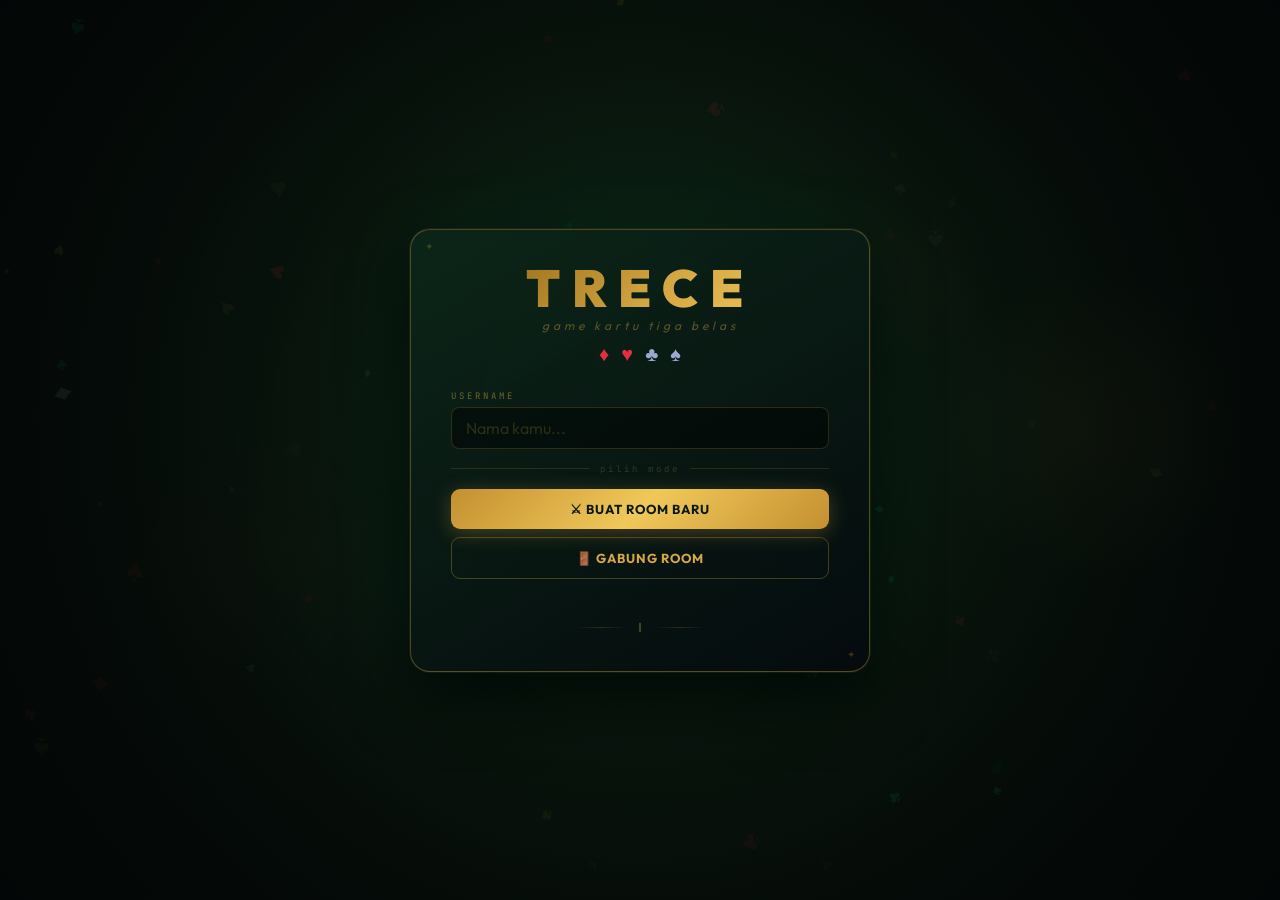
<file: index.html>
<!DOCTYPE html>
<html lang="id">
<head>
<meta charset="UTF-8">
<meta name="viewport" content="width=device-width, initial-scale=1.0, maximum-scale=1.0, user-scalable=no">
<meta name="mobile-web-app-capable" content="yes">
<meta name="apple-mobile-web-app-capable" content="yes">
<meta name="apple-mobile-web-app-status-bar-style" content="black-translucent">
<meta name="apple-mobile-web-app-title" content="TRECE">
<meta name="theme-color" content="#060d10">
<meta name="description" content="TRECE — Game kartu 13 multiplayer real-time. Main bersama teman dari browser, tanpa install!">
<meta property="og:title" content="TRECE — Kartu 13">
<meta property="og:description" content="Game kartu 13 multiplayer real-time. Main bersama teman dari browser!">
<meta property="og:type" content="website">
<link rel="icon" type="image/png" href="[data-uri]">
<link rel="apple-touch-icon" href="[data-uri]">
<title>TRECE — Kartu 13</title>
<link rel="stylesheet" href="style.css">
</head>

<body>

<!-- LOBBY -->
<div id="lobby">
<!-- Animated background canvas for lobby -->
<canvas id="lobbyCanvas"></canvas>

<div class="lbox lbox-entrance">
  <div class="logo-title">TRECE</div>
  <div class="logo-sub">game kartu tiga belas</div>
  <div class="logo-suits">
    <span class="s-r">♦</span><span class="s-r">♥</span>
    <span class="s-b">♣</span><span class="s-b">♠</span>
  </div>

  <div id="stepA">
    <div class="fl">
      <label>Username</label>
      <input class="fi" id="uname" placeholder="Nama kamu..." maxlength="20" autocomplete="off"
        oninput="localStorage.setItem('trece_name',this.value.trim())">
    </div>
    <div class="divider">pilih mode</div>
    <button class="btn btn-gold" onclick="doCreate()">⚔ BUAT ROOM BARU</button>
    <button class="btn btn-out" onclick="showJoinForm()">🚪 GABUNG ROOM</button>
    <div id="joinWrap" style="display:none;margin-top:6px;">
      <div class="fl">
        <label>Kode Room</label>
        <input class="fi" id="joinCode" placeholder="ABCD" maxlength="4"
          style="text-transform:uppercase;letter-spacing:10px;font-size:24px;text-align:center;" autocomplete="off">
      </div>
      <button class="btn btn-gold" onclick="doJoin()">MASUK ROOM</button>
    </div>
    <div class="lstat" id="lstA"></div>

    <!-- Credit inside UI -->
    <div class="lobby-credit-inner">
      <div class="lci-line"></div>
      <div class="lci-text" id="lobbyCredit"></div>
      <div class="lci-line"></div>
    </div>
  </div>

  <div id="stepB" style="display:none;">
    <div class="room-box">
      <div class="room-code" id="rcodeDisp">----</div>
      <div class="room-hint" id="roomHint">Bagikan kode ini ke teman</div>
    </div>
    <!-- ALWAYS 4 slots -->
    <div class="pslots" id="pslots"></div>
    <div class="lstat" id="lstB"></div>
    <!-- Ready button (shown to all after first game or while waiting) -->
    <button class="btn btn-ready" id="btnReady" onclick="toggleReady()" style="display:none;">✓ SIAP MAIN</button>
    <button class="btn btn-gold" id="btnStart" onclick="hostStart()" style="display:none;">▶ MULAI GAME</button>
    <button class="btn btn-shop" onclick="openShop()">🏪 TOKO KEKUATAN</button>
    <button class="btn btn-red" onclick="doLeave()">✕ Keluar Room</button>
  </div>
</div>
</div>

<!-- GAME -->


<div id="game">
  <canvas id="bgCanvas"></canvas>
  <!-- Bomb overlay effects -->
  <div id="bombFlashEl"></div>
  <div id="bombLabelEl">💣 BOMB!</div>
  <!-- Poker Intense Overlay -->
<div id="pokerIntenseOverlay"></div>
<div id="pokerIntenseScanlines"></div>
<div id="pokerWarnBanner"><div class="pwb-inner">⚠️ POKER ANGKA 2! — BOMB bisa mengakhiri game sekarang! ⚠️</div></div>
<div id="gameWrap" class="game-layer">
    <div id="oppBar"></div>
    <!-- Spacer flex menggantikan #center yang kini absolute -->
    <!-- spacer dihapus: #center kini flex:1 otomatis mengisi ruang -->
    <div id="center">
      <div id="tdots"></div>
      <div style="position:relative;width:min(820px,99vw);">
        <div id="feltLbl">MEJA PERMAINAN</div>
        <!-- Combo badge — di atas kartu di meja -->
        <div id="comboBadge" style="display:none;"></div>
        <div id="felt">
          <div id="feltCards">
            <div class="empty-msg" id="emptyMsg">Meja kosong — bebas memulai</div>
          </div>
        </div>

      </div>
      <div id="ghostRow"><span class="ghost-lbl">sebelumnya:</span></div>
      <div id="gstat"></div>
    </div>
    <div id="playerArea">
      <div id="comboHint">Pilih kartu untuk dimainkan</div>
      <!-- Power bar — kartu kekuatan yang dimiliki -->
      <div id="powerBar"></div>
      <!-- Chip bar — compact pill, satu baris dengan myplate -->
      <div id="chipBar">
        <div class="chip-pill">
          <span class="cp-ico">💰</span>
          <span class="cp-val" id="chipBarVal">1,000</span>
          <span class="cp-sep">|</span>
          <span class="cp-bet" id="chipBarBet">100 chip</span>
          <span class="cp-sep">→</span>
          <span class="cp-win" id="chipBarWin">+300</span>
        </div>
      </div>
      <div id="handWrap"><div id="handInner"></div></div>
      <div id="actRow">
        <button class="abtn abtn-reorder" id="btnReorder" onclick="toggleReorderMode()" style="display:none;">⇄</button>
        <div id="timerWrap" style="display:none;">
          <button class="abtn abtn-play" id="btnPlay" onclick="playerPlay()" disabled>MAIN</button>
        </div>
        <button class="abtn abtn-play" id="btnPlayNoTimer" onclick="playerPlay()" disabled>MAIN</button>
        <button class="abtn abtn-skip" id="btnSkip" onclick="playerSkip()" disabled>SKIP</button>
      </div>
      <div id="arrowRow" style="display:none;">
        <button class="abtn abtn-arrow" onclick="reorderMoveCard(-1)">◀</button>
        <span class="arrow-hint">geser kartu yang diangkat</span>
        <button class="abtn abtn-arrow" onclick="reorderMoveCard(1)">▶</button>
      </div>
      <div id="myplate">—</div>
      <div style="font-size:8px;font-family:'JetBrains Mono',monospace;color:rgba(212,168,67,0.2);text-align:center;margin-top:2px;">drag kartu untuk ubah urutan</div>
    </div>
  </div>
</div>
<div id="notif"></div>
<div id="endModal"></div>
<div id="posAnnounce"></div>

<!-- SHOP FLOATING BTN (in-game) -->
<button id="shopBtn" onclick="openShop()">
  <span style="font-size:20px;">🏪</span>
  <div id="shopBtnBadge"></div>
</button>

<!-- SHOP MODAL -->
<div id="shopModal">
  <div class="shop-box">
    <div class="shop-header">
      <div class="shop-title-row">
        <div class="shop-title-txt">🏪 TOKO KEKUATAN</div>
        <div style="display:flex;align-items:center;gap:8px;">
          <div class="shop-chips-disp">💰 <span id="shopChipDisp">0</span></div>
          <button class="shop-close" onclick="closeShop()">✕</button>
        </div>
      </div>
      <div class="shop-sub-hdr">Beli kartu kekuatan — aktifkan saat bermain</div>
      <div class="shop-tabs" id="shopTabs">
        <button class="stab active" onclick="filterShop('all')">SEMUA</button>
        <button class="stab" onclick="filterShop('def')">🛡 DEFENSIF</button>
        <button class="stab" onclick="filterShop('off')">⚡ OFENSIF</button>
        <button class="stab" onclick="filterShop('util')">✨ UTILITAS</button>
        <button class="stab" onclick="filterShop('dis')">🌀 GANGGUAN</button>
      </div>
    </div>
    <div class="shop-body" id="shopBody"></div>
  </div>
</div>

<!-- TARGET PICKER -->
<div id="targetPicker">
  <div class="target-box">
    <div class="target-title" id="targetTitle">PILIH TARGET</div>
    <div class="target-sub" id="targetSub">Pilih pemain yang ingin diserang</div>
    <div class="target-btns" id="targetBtns"></div>
    <button class="target-cancel" onclick="closeTargetPicker()">✕ Batal</button>
  </div>
</div>
<div id="winCelebration"><div class="win-wrap"><div class="win-text">MENANG!</div><div class="win-sub">KAMU JUARA 🏆</div></div></div>

<!-- BET MODAL -->
<div id="betModal">
  <div class="bet-box">
    <div class="bet-title">⚔ TARUHAN KAMU</div>
    <div class="bet-sub" id="betSubLabel">Tentukan jumlah taruhan kamu untuk ronde ini</div>
    <div class="bet-players" id="betPlayerList"></div>
    <div class="bet-amount-wrap">
      <button class="bet-btn" onclick="adjustBet(-50)">−</button>
      <div class="bet-amount-display" id="betAmountDisplay">100</div>
      <button class="bet-btn" onclick="adjustBet(+50)">+</button>
    </div>
    <div class="bet-chips-label">CHIP TARUHANMU</div>
    <div class="bet-presets">
      <span class="bet-preset" onclick="setBetPreset(50)">50</span>
      <span class="bet-preset active" onclick="setBetPreset(100)">100</span>
      <span class="bet-preset" onclick="setBetPreset(200)">200</span>
      <span class="bet-preset" onclick="setBetPreset(500)">500</span>
    </div>
    <div class="bet-multiplier-info">🥇+2x &nbsp;🥈+1x &nbsp;🥉−1x &nbsp;💀−2x (dari taruhan sendiri)</div>
    <button class="btn btn-gold" style="font-family:'Outfit',sans-serif;font-size:13px;letter-spacing:2px;margin-bottom:0;" onclick="confirmBet()">KUNCI TARUHAN →</button>
  </div>
</div>

<!-- EMOTE BUTTON & PICKER -->
<button id="emoteBtn" onclick="toggleEmotePicker()" title="Emote / Chat">
  <div id="emoteCooldownRing"></div>
  😄
</button>
<div id="emotePicker">
  <div class="emote-section-label">Reaksi</div>
  <div class="emote-row">
    <span class="emote-item" onclick="sendEmote('😂')">😂</span>
    <span class="emote-item" onclick="sendEmote('🔥')">🔥</span>
    <span class="emote-item" onclick="sendEmote('💀')">💀</span>
    <span class="emote-item" onclick="sendEmote('👏')">👏</span>
    <span class="emote-item" onclick="sendEmote('😤')">😤</span>
    <span class="emote-item" onclick="sendEmote('🤯')">🤯</span>
    <span class="emote-item" onclick="sendEmote('😴')">😴</span>
    <span class="emote-item" onclick="sendEmote('🫡')">🫡</span>
  </div>
  <div class="emote-section-label" style="margin-top:6px;">Chat Cepat</div>
  <div style="display:flex;flex-direction:column;gap:3px;padding:0 4px;">
    <span class="chat-item" onclick="sendEmote(null,'Saya akan lawan','Saya akan lawan')">Saya akan lawan</span>
    <span class="chat-item" onclick="sendEmote(null,'UH kaget','UH kaget')">UH kaget</span>
    <span class="chat-item" onclick="sendEmote(null,'What the dog doin','What the dog doin')">What the dog doin</span>
    <span class="chat-item" onclick="sendEmote(null,'Faaah','Faaah')">Faaah</span>
    <span class="chat-item" onclick="sendEmote(null,'LOL','LOL')">LOL</span>
    <span class="chat-item" onclick="sendEmote(null,'Pepek pepek','Pepek pepek')">Pepek pepek</span>
  </div>
</div>

</body>

<!-- ═══════════════════════════════════════════════════════ -->
<!-- Load order matters: audio → cards → bot → network → game → ui → chips → powers -->
<!-- ═══════════════════════════════════════════════════════ -->

<!-- Lobby Background Animation -->
<script>
(function(){
  const canvas = document.getElementById('lobbyCanvas');
  if(!canvas) return;
  const ctx = canvas.getContext('2d');

  let W, H;
  const SUITS = ['♠','♥','♦','♣'];
  const COLORS = ['rgba(212,168,67,', 'rgba(224,48,64,', 'rgba(153,170,204,', 'rgba(0,255,136,'];

  // Floating particles
  const particles = [];
  const PARTICLE_COUNT = 55;

  function resize(){
    W = canvas.width = window.innerWidth;
    H = canvas.height = window.innerHeight;
  }

  class Particle {
    constructor(){
      this.reset(true);
    }
    reset(init=false){
      this.x = Math.random() * W;
      this.y = init ? Math.random() * H : H + 40;
      this.suit = SUITS[Math.floor(Math.random() * 4)];
      this.colorIdx = Math.floor(Math.random() * 4);
      this.size = 10 + Math.random() * 22;
      this.speed = 0.3 + Math.random() * 0.7;
      this.drift = (Math.random() - 0.5) * 0.4;
      this.alpha = 0.04 + Math.random() * 0.13;
      this.rotation = Math.random() * Math.PI * 2;
      this.rotSpeed = (Math.random() - 0.5) * 0.02;
      this.pulse = Math.random() * Math.PI * 2;
      this.pulseSpeed = 0.01 + Math.random() * 0.02;
    }
    update(){
      this.y -= this.speed;
      this.x += this.drift;
      this.rotation += this.rotSpeed;
      this.pulse += this.pulseSpeed;
      this.currentAlpha = this.alpha * (0.7 + 0.3 * Math.sin(this.pulse));
      if(this.y < -50) this.reset();
    }
    draw(){
      ctx.save();
      ctx.translate(this.x, this.y);
      ctx.rotate(this.rotation);
      ctx.globalAlpha = this.currentAlpha;
      ctx.font = `${this.size}px 'Outfit', sans-serif`;
      ctx.fillStyle = COLORS[this.colorIdx] + '1)';
      ctx.textAlign = 'center';
      ctx.textBaseline = 'middle';
      ctx.fillText(this.suit, 0, 0);
      ctx.restore();
    }
  }

  // Flowing orbs
  const orbs = [];
  const ORB_COUNT = 6;

  class Orb {
    constructor(i){
      this.t = (i / ORB_COUNT) * Math.PI * 2;
      this.speed = 0.003 + Math.random() * 0.003;
      this.rx = W * 0.28 + Math.random() * W * 0.08;
      this.ry = H * 0.22 + Math.random() * H * 0.06;
      this.cx = W * 0.5;
      this.cy = H * 0.45;
      this.r = 60 + Math.random() * 100;
      const hue = [40, 0, 200, 140][Math.floor(Math.random()*4)];
      this.color = `hsl(${hue},80%,60%)`;
      this.alpha = 0.015 + Math.random() * 0.025;
    }
    update(){
      this.t += this.speed;
    }
    draw(){
      const x = this.cx + Math.cos(this.t) * this.rx;
      const y = this.cy + Math.sin(this.t * 0.7) * this.ry;
      const grad = ctx.createRadialGradient(x,y,0,x,y,this.r);
      grad.addColorStop(0, this.color.replace(')',`,${this.alpha})`).replace('hsl','hsla'));
      grad.addColorStop(1, this.color.replace(')',',0)').replace('hsl','hsla'));
      ctx.beginPath();
      ctx.arc(x, y, this.r, 0, Math.PI*2);
      ctx.fillStyle = grad;
      ctx.fill();
    }
  }

  function init(){
    resize();
    particles.length = 0;
    orbs.length = 0;
    for(let i=0; i<PARTICLE_COUNT; i++) particles.push(new Particle());
    for(let i=0; i<ORB_COUNT; i++) orbs.push(new Orb(i));
  }

  let frame = 0;
  function loop(){
    ctx.clearRect(0, 0, W, H);

    // Dark base gradient
    const bg = ctx.createRadialGradient(W/2, H*0.4, 0, W/2, H*0.5, Math.max(W,H)*0.75);
    bg.addColorStop(0, 'rgba(14,40,22,0.92)');
    bg.addColorStop(0.5, 'rgba(8,18,12,0.96)');
    bg.addColorStop(1, 'rgba(3,7,10,0.99)');
    ctx.fillStyle = bg;
    ctx.fillRect(0, 0, W, H);

    // Draw orbs (deep atmosphere)
    orbs.forEach(o => { o.update(); o.draw(); });

    // Subtle grid lines
    if(frame % 3 === 0){
      ctx.globalAlpha = 0.018;
      ctx.strokeStyle = 'rgba(212,168,67,0.4)';
      ctx.lineWidth = 0.5;
      const spacing = 60;
      for(let x=0; x<W; x+=spacing){
        ctx.beginPath(); ctx.moveTo(x,0); ctx.lineTo(x,H); ctx.stroke();
      }
      for(let y=0; y<H; y+=spacing){
        ctx.beginPath(); ctx.moveTo(0,y); ctx.lineTo(W,y); ctx.stroke();
      }
      ctx.globalAlpha = 1;
    }

    // Card suit particles
    particles.forEach(p => { p.update(); p.draw(); });

    // Edge vignette
    const vignette = ctx.createRadialGradient(W/2, H/2, H*0.2, W/2, H/2, Math.max(W,H)*0.75);
    vignette.addColorStop(0, 'rgba(0,0,0,0)');
    vignette.addColorStop(1, 'rgba(0,0,0,0.65)');
    ctx.fillStyle = vignette;
    ctx.globalAlpha = 1;
    ctx.fillRect(0, 0, W, H);

    frame++;
    requestAnimationFrame(loop);
  }

  window.addEventListener('resize', ()=>{ resize(); orbs.forEach((o,i)=>{ o.cx=W*0.5; o.cy=H*0.45; o.rx=W*0.28+Math.random()*W*0.08; o.ry=H*0.22+Math.random()*H*0.06; }); });
  init();
  loop();
})();
</script>

<!-- Lobby Credit Typing Animation -->
<script>
(function(){
  const CREDIT_TEXT = 'MadeBy: @arnsyh77_';
  const el = document.getElementById('lobbyCredit');
  if(!el) return;

  let charIndex = 0;
  let isDeleting = false;
  let pauseTimer = null;

  const TYPING_SPEED   = 90;   // ms per char
  const DELETE_SPEED   = 50;   // ms per char delete
  const PAUSE_AFTER    = 2800; // pause before deleting
  const PAUSE_RESTART  = 600;  // pause before retyping

  function type(){
    if(isDeleting){
      charIndex--;
      el.textContent = CREDIT_TEXT.slice(0, charIndex);
      if(charIndex === 0){
        isDeleting = false;
        clearTimeout(pauseTimer);
        pauseTimer = setTimeout(type, PAUSE_RESTART);
        return;
      }
      pauseTimer = setTimeout(type, DELETE_SPEED);
    } else {
      charIndex++;
      el.textContent = CREDIT_TEXT.slice(0, charIndex);
      if(charIndex === CREDIT_TEXT.length){
        clearTimeout(pauseTimer);
        pauseTimer = setTimeout(()=>{ isDeleting=true; type(); }, PAUSE_AFTER);
        return;
      }
      pauseTimer = setTimeout(type, TYPING_SPEED);
    }
  }

  // Start after entrance animation settles
  setTimeout(type, 1800);
})();
</script>

<!-- Polyfill -->
<script>if(typeof globalThis==='undefined'){window.globalThis=window;}</script>

<!-- Ably realtime library -->
<script src="https://cdn.ably.com/lib/ably.min-2.js"></script>

<!-- Game modules -->
<script src="audio.js"></script>
<script src="cards.js"></script>
<script src="bot.js"></script>
<script src="network.js"></script>
<script src="game.js"></script>
<script src="ui.js"></script>
<script src="chips.js"></script>
<script src="powers.js"></script>

</html>
</file>
<file: style.css>
@import url('https://fonts.googleapis.com/css2?family=Outfit:wght@400;600;700;900&family=JetBrains+Mono:wght@400;700&display=swap');

*,*::before,*::after{box-sizing:border-box;margin:0;padding:0;}
/* Global font reset — catch all unset elements */
*{font-family:'Outfit',sans-serif;}
html,body{height:100%;overflow:hidden;background:#060d10;
  -webkit-tap-highlight-color:transparent;
  -webkit-touch-callout:none;
  touch-action:manipulation;
  /* iOS safe area support */
  padding-top: env(safe-area-inset-top);
  padding-bottom: env(safe-area-inset-bottom);
}
/* Prevent iOS auto-zoom on input focus (font-size must be >= 16px) */
.fi{font-size:16px!important;}
/* Smooth font rendering on mobile */
*{-webkit-font-smoothing:antialiased;-moz-osx-font-smoothing:grayscale;}
/* Fix iOS button tap delay */
button,input{touch-action:manipulation;cursor:pointer;}

:root{
  --gold:#d4a843;--gold2:#f0c85a;--gold3:#fce8a0;
  --neon:#00ff88;--neon2:#00e8ff;--neonp:#cc44ff;
  --red:#e03040;--card-bg:#fdf6e8;
}

/* ══ SIDEBARS (desktop only, ≥1100px) ══ */
#sidebarLeft,#sidebarRight{
  display:none;
  position:fixed;top:0;bottom:0;
  width:180px;
  flex-direction:column;
  gap:0;
  z-index:2;
  pointer-events:none;
}
#sidebarLeft{left:0;}
#sidebarRight{right:0;}

@media(min-width:1100px){
  #sidebarLeft,#sidebarRight{display:flex;}
}

.sb-header{
  font-family:'JetBrains Mono',monospace;
  font-size:8px;letter-spacing:2px;
  color:rgba(212,168,67,0.3);
  padding:14px 14px 8px;
  border-bottom:1px solid rgba(212,168,67,0.07);
  flex-shrink:0;
}

/* Glow divider di tepi dalam */
#sidebarLeft::after{
  content:'';position:absolute;top:0;right:0;bottom:0;width:1px;
  background:linear-gradient(to bottom,transparent,rgba(0,255,136,0.07) 30%,rgba(212,168,67,0.05) 70%,transparent);
}
#sidebarRight::before{
  content:'';position:absolute;top:0;left:0;bottom:0;width:1px;
  background:linear-gradient(to bottom,transparent,rgba(0,255,136,0.07) 30%,rgba(212,168,67,0.05) 70%,transparent);
}

/* ── Activity Log ── */
#activityLog{
  flex:1;overflow:hidden;
  display:flex;flex-direction:column-reverse;
  padding:8px 10px;
  gap:2px;
  mask-image:linear-gradient(to bottom,transparent 0%,black 18%,black 100%);
  -webkit-mask-image:linear-gradient(to bottom,transparent 0%,black 18%,black 100%);
}
.act-item{
  font-family:'JetBrains Mono',monospace;
  font-size:9px;line-height:1.6;
  color:rgba(255,255,255,0.28);
  padding:4px 6px;
  border-radius:5px;
  border-left:2px solid transparent;
  flex-shrink:0;
  word-break:break-word;
  transition:opacity 0.4s;
  pointer-events:none;
}
.act-item.fresh{
  color:rgba(255,255,255,0.65);
  border-left-color:rgba(212,168,67,0.4);
  background:rgba(212,168,67,0.04);
}
.act-item.act-play .act-who{color:#f0c85a;}
.act-item.act-skip .act-who{color:rgba(255,255,255,0.3);}
.act-item.act-bomb .act-who{color:#cc44ff;}
.act-item.act-bomb{
  color:rgba(204,68,255,0.7);
  border-left-color:rgba(204,68,255,0.5);
  background:rgba(204,68,255,0.04);
}
.act-item.act-finish .act-who{color:#00ff88;}
.act-item.act-finish{
  color:rgba(0,255,136,0.7);
  border-left-color:rgba(0,255,136,0.4);
  background:rgba(0,255,136,0.04);
}
.act-who{font-weight:700;}

/* ── Chat Feed ── */
#chatFeed{
  flex:1;overflow:hidden;
  display:flex;flex-direction:column-reverse;
  padding:8px 10px;
  gap:4px;
  mask-image:linear-gradient(to bottom,transparent 0%,black 18%,black 100%);
  -webkit-mask-image:linear-gradient(to bottom,transparent 0%,black 18%,black 100%);
}
.chat-feed-item{
  display:flex;align-items:flex-start;gap:5px;
  flex-shrink:0;
  pointer-events:none;
  animation:chatIn 0.25s ease both;
}
@keyframes chatIn{
  from{opacity:0;transform:translateY(6px);}
  to{opacity:1;transform:translateY(0);}
}
.chat-feed-avatar{
  width:18px;height:18px;border-radius:50%;
  background:rgba(212,168,67,0.12);
  border:1px solid rgba(212,168,67,0.2);
  display:flex;align-items:center;justify-content:center;
  font-family:'JetBrains Mono',monospace;
  font-size:8px;font-weight:700;color:var(--gold);
  flex-shrink:0;margin-top:1px;
}
.chat-feed-body{flex:1;min-width:0;}
.chat-feed-name{
  font-family:'JetBrains Mono',monospace;
  font-size:8px;color:rgba(212,168,67,0.45);
  margin-bottom:1px;
  white-space:nowrap;overflow:hidden;text-overflow:ellipsis;
}
.chat-feed-bubble{
  display:inline-block;
  background:rgba(255,255,255,0.05);
  border:1px solid rgba(212,168,67,0.1);
  border-radius:0 6px 6px 6px;
  padding:3px 7px;
  font-family:'JetBrains Mono',monospace;
  font-size:10px;color:rgba(255,255,255,0.55);
  word-break:break-word;
}
.chat-feed-bubble.is-me{
  background:rgba(0,255,136,0.06);
  border-color:rgba(0,255,136,0.15);
  color:rgba(0,255,136,0.7);
}

/* ══ LOBBY BACKGROUND CANVAS ══ */
#lobbyCanvas{
  position:fixed;inset:0;width:100%;height:100%;
  z-index:0;pointer-events:none;display:block;
}

/* ══ LOBBY CREDIT (inside lbox) ══ */
.lobby-credit-inner{
  display:flex;
  align-items:center;
  justify-content:center;
  gap:10px;
  margin-top:14px;
  min-height:22px;
  animation:lboxContentSlide 0.5s ease 1.1s both;
}
.lci-line{
  flex:1;
  height:1px;
  background:linear-gradient(to right, transparent, rgba(212,168,67,0.18), transparent);
  max-width:50px;
}
.lci-text{
  font-family:'JetBrains Mono',monospace;
  font-size:10px;
  letter-spacing:2px;
  color:rgba(212,168,67,0.45);
  white-space:nowrap;
  min-width:0;
  text-align:center;
  position:relative;
}
/* Blinking cursor after the typed text */
.lci-text::after{
  content:'|';
  display:inline-block;
  margin-left:1px;
  color:rgba(212,168,67,0.7);
  animation:cursorBlink 0.85s step-end infinite;
  font-weight:400;
}
@keyframes cursorBlink{
  0%,100%{opacity:1;}
  50%{opacity:0;}
}

/* ══ LOBBY ══ */
#lobby{
  position:fixed;inset:0;display:flex;align-items:center;justify-content:center;z-index:30;
  background:transparent;
  transition:opacity 0.6s ease;
}
#lobby.fade-out{opacity:0;pointer-events:none;}
#lobby.gone{display:none;}

/* ══ LBOX ENTRANCE ANIMATION ══ */
@keyframes lboxEntrance{
  0%{
    opacity:0;
    transform:translateY(32px) scale(0.96);
    box-shadow:0 0 0 1px rgba(212,168,67,0.04),0 0 0 rgba(0,0,0,0);
  }
  60%{
    opacity:1;
    transform:translateY(-4px) scale(1.005);
  }
  80%{
    transform:translateY(2px) scale(0.998);
  }
  100%{
    opacity:1;
    transform:translateY(0) scale(1);
    box-shadow:0 0 0 1px rgba(212,168,67,0.08),0 0 80px rgba(0,255,136,0.06),0 24px 64px rgba(0,0,0,0.95);
  }
}

@keyframes lboxLogoReveal{
  0%{opacity:0;transform:translateY(-12px) scale(0.9);}
  100%{opacity:1;transform:translateY(0) scale(1);}
}

@keyframes lboxContentSlide{
  0%{opacity:0;transform:translateY(14px);}
  100%{opacity:1;transform:translateY(0);}
}

.lbox-entrance{
  animation:lboxEntrance 0.85s cubic-bezier(0.22,1,0.36,1) 0.15s both;
}
.lbox-entrance .logo-title{
  animation:logoShimmer 4s linear infinite, logoG 3s ease-in-out infinite alternate, lboxLogoReveal 0.6s ease 0.6s both;
}
.lbox-entrance .logo-sub{
  animation:lboxContentSlide 0.5s ease 0.75s both;
}
.lbox-entrance .logo-suits{
  animation:lboxContentSlide 0.5s ease 0.85s both;
}
.lbox-entrance #stepA{
  animation:lboxContentSlide 0.55s ease 0.95s both;
}



.lbox{
  position:relative;z-index:1;
  background:linear-gradient(150deg,rgba(12,38,24,0.97),rgba(5,11,14,0.99));
  border:1px solid rgba(212,168,67,0.35);border-radius:20px;
  padding:32px 40px;width:min(460px,95vw);max-height:95vh;overflow-y:auto;
  box-shadow:
    0 0 0 1px rgba(212,168,67,0.08),
    0 0 80px rgba(0,255,136,0.05),
    0 24px 64px rgba(0,0,0,0.95),
    inset 0 1px 0 rgba(212,168,67,0.06);
  backdrop-filter:blur(12px);
  -webkit-backdrop-filter:blur(12px);
}
/* Corner ornaments */
.lbox::before,.lbox::after{
  content:'✦';position:absolute;font-size:10px;color:rgba(212,168,67,0.25);
}
.lbox::before{top:10px;left:14px;}
.lbox::after{bottom:10px;right:14px;}
.lbox::-webkit-scrollbar{width:3px;}
.lbox::-webkit-scrollbar-thumb{background:rgba(212,168,67,0.15);border-radius:2px;}

.logo-title{
  font-family:'Outfit',sans-serif;font-size:52px;font-weight:900;
  background:linear-gradient(135deg,#8b6010 0%,#d4a843 30%,#f0c85a 50%,#fce8a0 60%,#f0c85a 70%,#d4a843 85%,#8b6010 100%);
  background-size:200% auto;
  -webkit-background-clip:text;-webkit-text-fill-color:transparent;background-clip:text;
  letter-spacing:12px;text-align:center;line-height:1;margin-bottom:4px;
  animation:logoShimmer 4s linear infinite,logoG 3s ease-in-out infinite alternate;
}
@keyframes logoShimmer{0%{background-position:0%}100%{background-position:200%}}
@keyframes logoG{from{filter:drop-shadow(0 0 20px rgba(212,168,67,0.5))}to{filter:drop-shadow(0 0 50px rgba(212,168,67,0.85))}}
.logo-sub{font-style:italic;font-size:12px;color:rgba(212,168,67,0.4);letter-spacing:4px;text-align:center;font-family:'Outfit',sans-serif;margin-bottom:8px;}
.logo-suits{display:flex;justify-content:center;gap:12px;font-size:20px;margin-bottom:24px;}
.s-r{color:var(--red);animation:floatS 3s ease-in-out infinite;}
.s-b{color:#99aacc;animation:floatS 3s ease-in-out infinite reverse;}
@keyframes floatS{0%,100%{transform:translateY(0)}50%{transform:translateY(-4px)}}

.fl{margin-bottom:12px;}
.fl label{display:block;font-size:9px;letter-spacing:3px;color:rgba(212,168,67,0.5);text-transform:uppercase;margin-bottom:5px;font-family:'JetBrains Mono',monospace;}
.fi{width:100%;background:rgba(0,0,0,0.45);border:1px solid rgba(212,168,67,0.2);border-radius:8px;padding:10px 14px;color:var(--gold3);font-size:16px;font-family:'Outfit',sans-serif;outline:none;transition:border-color 0.2s,box-shadow 0.2s;}
.fi:focus{border-color:var(--gold);box-shadow:0 0 0 3px rgba(212,168,67,0.1);}
.fi::placeholder{color:rgba(212,168,67,0.2);}

.key-note{background:rgba(0,255,136,0.04);border:1px solid rgba(0,255,136,0.15);border-radius:8px;padding:10px 13px;font-size:10px;color:rgba(0,255,136,0.65);margin-bottom:14px;line-height:1.8;font-family:'JetBrains Mono',monospace;}
.key-note a{color:var(--neon);text-decoration:none;}

.divider{display:flex;align-items:center;gap:10px;margin:14px 0;color:rgba(212,168,67,0.22);font-size:9px;letter-spacing:3px;font-family:'JetBrains Mono',monospace;}
.divider::before,.divider::after{content:'';flex:1;height:1px;background:rgba(212,168,67,0.15);}

.btn{display:block;width:100%;padding:12px;border:none;border-radius:9px;font-size:13px;font-weight:700;cursor:pointer;transition:all 0.2s;font-family:'Outfit',sans-serif;letter-spacing:1px;margin-bottom:8px;-webkit-tap-highlight-color:transparent;touch-action:manipulation;}
.btn-gold{background:linear-gradient(135deg,#c49030,#f0c85a,#c49030);color:#0a1a08;box-shadow:0 4px 20px rgba(212,168,67,0.3);}
.btn-gold:hover{transform:translateY(-2px);box-shadow:0 8px 30px rgba(212,168,67,0.4);}
.btn-out{background:transparent;color:var(--gold);border:1px solid rgba(212,168,67,0.3);}
.btn-out:hover{border-color:var(--gold2);background:rgba(212,168,67,0.07);}
.btn-red{background:transparent;color:#e74c3c;border:1px solid rgba(231,76,60,0.3);font-family:'Outfit',sans-serif;font-size:13px;letter-spacing:0;}
.btn-ready{background:transparent;color:var(--neon);border:1px solid rgba(0,255,136,0.35);font-family:'Outfit',sans-serif;font-size:12px;letter-spacing:1px;}
.btn-ready:hover{border-color:var(--neon);background:rgba(0,255,136,0.08);}
.btn-ready.active{background:linear-gradient(135deg,rgba(0,200,100,0.2),rgba(0,255,136,0.15));border-color:var(--neon);color:var(--neon);box-shadow:0 0 14px rgba(0,255,136,0.25);}
.btn-ready.active:hover{transform:none;cursor:default;}
.btn:disabled{opacity:0.3;cursor:not-allowed;transform:none!important;}

.lstat{text-align:center;font-size:11px;min-height:16px;margin:8px 0;font-family:'JetBrains Mono',monospace;color:rgba(0,255,136,0.65);}
.lstat.err{color:rgba(231,76,60,0.8);}

.room-box{background:rgba(0,0,0,0.4);border:1px solid rgba(212,168,67,0.25);border-radius:10px;padding:14px;text-align:center;margin-bottom:12px;}
.room-code{font-family:'JetBrains Mono',monospace;font-size:34px;color:var(--gold2);letter-spacing:14px;animation:codeP 2s ease-in-out infinite alternate;}
@keyframes codeP{from{text-shadow:0 0 10px rgba(212,168,67,0.3)}to{text-shadow:0 0 30px rgba(212,168,67,0.6)}}
.room-hint{font-size:11px;color:rgba(212,168,67,0.35);margin-top:5px;}

/* 4-slot grid */
.pslots{display:grid;grid-template-columns:1fr 1fr;gap:6px;margin:12px 0;}
.pslot{
  background:rgba(0,0,0,0.25);border:1px solid rgba(212,168,67,0.15);border-radius:8px;
  padding:7px 9px;display:flex;align-items:center;gap:7px;min-height:52px;
  overflow:hidden;min-width:0;
}
.pslot.filled{border-color:rgba(0,255,136,0.35);background:rgba(0,255,136,0.04);}
.pslot.ready{border-color:var(--neon);background:rgba(0,255,136,0.08);box-shadow:0 0 10px rgba(0,255,136,0.15);}
.slot-ready-badge{
  font-size:7px;color:var(--neon);font-family:'JetBrains Mono',monospace;letter-spacing:0.5px;
  flex-shrink:0;white-space:nowrap;
  background:rgba(0,255,136,0.1);border:1px solid rgba(0,255,136,0.25);
  border-radius:4px;padding:2px 4px;line-height:1;
}
.slot-av{width:28px;height:28px;min-width:28px;border-radius:50%;display:flex;align-items:center;justify-content:center;font-size:11px;font-weight:700;background:rgba(212,168,67,0.1);color:var(--gold);border:1px solid rgba(212,168,67,0.22);flex-shrink:0;font-family:'JetBrains Mono',monospace;}
/* text column: takes remaining space, clips name */
.slot-info{flex:1;min-width:0;display:flex;flex-direction:column;gap:2px;overflow:hidden;}
.slot-nm{font-size:11px;color:var(--gold3);overflow:hidden;text-overflow:ellipsis;white-space:nowrap;line-height:1.2;}
.slot-you{font-size:8px;color:var(--neon);font-family:'JetBrains Mono',monospace;line-height:1;}
.slot-bot{color:rgba(212,168,67,0.3);font-style:italic;}
.slot-chips{font-size:8px;color:rgba(212,168,67,0.45);font-family:'JetBrains Mono',monospace;white-space:nowrap;overflow:hidden;text-overflow:ellipsis;}

/* ══ GAME ══ */
#game{
  position:fixed;inset:0;display:none;flex-direction:column;overflow:hidden;
  /* Desktop background */
  background-image:url('background_PC.jpg');
  background-size:cover;
  background-position:center center;
  background-repeat:no-repeat;
}
#game.show{display:flex;}
#bgCanvas{
  display:block;
  position:absolute;
  inset:0;
  width:100%;height:100%;
  z-index:0;
  pointer-events:none;
}
.game-layer,#gameWrap{position:relative;z-index:1;display:flex;flex-direction:column;height:100%;overflow-x:hidden;overflow-y:hidden;}

/* Smartphone background override */
@media (max-width:600px){
  #game{
    background-image:url('background_Smartphone.jpg');
    background-position:center top;
  }
}

/* Opponents — 3 shown, fixed height */
#oppBar{
  flex:0 0 auto;
  display:flex;
  gap:12px;
  padding:12px 16px 10px;
  background:rgba(0,0,0,0.35);
  border-bottom:1px solid rgba(212,168,67,0.07);
  justify-content:center;
  backdrop-filter:blur(6px);
  -webkit-backdrop-filter:blur(6px);
}
.opp{
  flex:1;min-width:0;max-width:240px;
  background:rgba(6,22,14,0.55);
  backdrop-filter:blur(10px);
  -webkit-backdrop-filter:blur(10px);
  border:1px solid rgba(212,168,67,0.18);
  border-radius:12px;
  padding:0;
  display:flex;flex-direction:row;
  align-items:stretch;
  gap:0;
  transition:opacity 0.3s,border-color 0.3s,box-shadow 0.3s;
  overflow:hidden;
  opacity:1;
  min-height:56px;
}
/* Dim inactive players */
.opp.opp-dim{
  opacity:0.35;
  filter:saturate(0.3);
}
/* Active player — bright, highlighted */
.opp.opp-active{
  border-color:var(--neon);
  box-shadow:0 0 20px rgba(0,255,136,0.3);
  opacity:1;
  filter:none;
}
.opp.done{
  opacity:0.28;
  filter:saturate(0.2) brightness(0.6);
}
/* Left section: name */
.opp-left{
  flex:1;min-width:0;
  background:rgba(0,0,0,0.28);
  display:flex;flex-direction:column;
  align-items:flex-start;justify-content:center;
  padding:10px 14px;
  gap:3px;
  border-right:1px solid rgba(212,168,67,0.12);
  overflow:hidden;
}
.opp-medal{
  font-size:14px;line-height:1;margin-bottom:2px;
}
.opp-nm{
  font-family:'JetBrains Mono',monospace;
  font-size:13px;
  font-weight:700;
  color:var(--gold2);
  white-space:nowrap;overflow:hidden;text-overflow:ellipsis;
  max-width:100%;
  letter-spacing:0.02em;
}
.opp-chips{
  font-family:'JetBrains Mono',monospace;
  font-size:9px;
  color:rgba(212,168,67,0.45);
  white-space:nowrap;overflow:hidden;text-overflow:ellipsis;
  max-width:100%;
  margin-top:1px;
}
/* Right section: card count */
.opp-ct{
  flex:0 0 auto;
  width:64px;
  display:flex;align-items:center;justify-content:center;
  font-family:'Outfit',sans-serif;
  font-size:30px;font-weight:700;
  color:var(--gold);line-height:1;
  text-shadow:0 0 16px rgba(212,168,67,0.6);
  background:rgba(212,168,67,0.07);
}
/* hide old cback system globally */
.opp-backs{display:none;}
.cback{display:none;}
.cback{
  width:15px;height:23px;
  background:
    linear-gradient(135deg,#2a6e44,#1a4a2e),
    repeating-linear-gradient(45deg,transparent,transparent 3px,rgba(255,255,255,0.04) 3px,rgba(255,255,255,0.04) 4px);
  border:1px solid rgba(212,168,67,0.55);border-radius:3px;flex-shrink:0;
  box-shadow:0 1px 4px rgba(0,0,0,0.6),inset 0 0 4px rgba(0,255,136,0.05);
}
.cback::after{content:'✦';display:flex;align-items:center;justify-content:center;font-size:6px;color:rgba(212,168,67,0.3);height:100%;}

/* Center — flex child, mengisi ruang antara oppBar dan playerArea secara otomatis */
#center{
  /* Ikut flex gameWrap — bukan absolute — agar otomatis menyesuaikan tinggi tersisa */
  position:relative;
  flex:1 1 0;
  min-height:0;
  left:unset;right:unset;top:unset;bottom:unset;
  width:100%;
  display:flex;flex-direction:column;align-items:center;
  justify-content:center;
  gap:6px;padding:4px 8px;
  overflow:hidden;
  pointer-events:none;
  z-index:2;
}
/* Elemen di dalam center yang perlu pointer events */
#center > *{pointer-events:auto;}

/* Turn dots — hidden, replaced by opp brightness system */
#tdots{display:none;}
.tdot{display:flex;align-items:center;gap:4px;font-size:10px;font-family:'JetBrains Mono',monospace;color:rgba(212,168,67,0.3);transition:color 0.3s;}
.tdot.on{color:var(--neon);}.tdot.dn{color:var(--gold);}
.tdot-pip{width:8px;height:8px;border-radius:50%;background:rgba(212,168,67,0.15);border:1px solid rgba(212,168,67,0.25);transition:all 0.3s;}
.tdot.on .tdot-pip{background:var(--neon);border-color:var(--neon);box-shadow:0 0 8px var(--neon);}
.tdot.dn .tdot-pip{background:var(--gold);border-color:var(--gold);}

/* Felt — fully transparent, cards float on background image */
#felt{
  position:relative;
  /* Lebar mengikuti background oval table: max 820px, tapi tidak melebihi 99vw */
  width:min(820px,99vw);
  /* Tinggi responsif: clamp antara 140px (layar kecil) hingga 240px (layar besar) */
  height:clamp(140px, 22vh, 240px);
  min-height:unset;max-height:unset;
  background:transparent;
  border:none;border-radius:20px;
  box-shadow:none;
  overflow:visible;display:flex;align-items:center;justify-content:center;flex-shrink:0;
}
#felt::before{display:none;}
#felt::after{display:none;}
#feltLbl{display:none;}
.empty-msg{color:rgba(255,255,255,0.5);font-style:italic;font-size:14px;font-family:'Outfit',sans-serif;text-shadow:0 1px 4px rgba(0,0,0,0.8);}
#feltCards{
  position:relative;width:100%;
  /* Tinggi ikuti #felt via 100% */
  height:100%;
  display:flex;align-items:center;justify-content:center;overflow:visible;
}

/* ══ TIMER — border persegi rounded mengitari tombol MAIN ══ */
#timerWrap{
  position:relative;
  display:none;
  align-items:center;justify-content:center;
  flex-shrink:0;
  padding:3px;
  border-radius:11px;
  will-change:background;
  transform:translateZ(0);
  background:conic-gradient(
    from -90deg,
    var(--neon) calc(var(--tp,1) * 360deg),
    rgba(255,255,255,0.07) 0deg
  );
}
#timerWrap::before{
  content:'';
  position:absolute;
  inset:2.5px;
  border-radius:9px;
  background:#060d10;
  z-index:0;
}
#timerWrap #btnPlay{
  position:relative;z-index:1;
}
#timerWrap.warn{
  background:conic-gradient(
    from -90deg,
    #ffaa00 calc(var(--tp,1) * 360deg),
    rgba(255,255,255,0.07) 0deg
  );
  box-shadow:0 0 10px rgba(255,170,0,0.35);
}
#timerWrap.danger{
  background:conic-gradient(
    from -90deg,
    #ff2244 calc(var(--tp,1) * 360deg),
    rgba(255,255,255,0.07) 0deg
  );
  animation:timerDangerPulse 0.5s ease-in-out infinite alternate;
}
@keyframes timerDangerPulse{
  from{box-shadow:0 0 8px rgba(255,34,68,0.5);}
  to{box-shadow:0 0 20px rgba(255,34,68,0.9);}
}


/* Ghost */
#ghostRow{display:none!important;}

#gstat{font-family:'JetBrains Mono',monospace;font-size:11px;color:var(--neon);text-align:center;min-height:15px;text-shadow:0 0 10px rgba(0,255,136,0.4);flex-shrink:0;}

/* Player area */
#playerArea{
  flex:0 0 auto;
  display:flex;flex-direction:column;align-items:center;gap:5px;
  padding:4px 0 8px;
  background:rgba(0,0,0,0.28);
  backdrop-filter:blur(8px);
  -webkit-backdrop-filter:blur(8px);
  border-top:1px solid rgba(212,168,67,0.12);
  /* must NOT clip overflow — cards hover upward */
  overflow:visible;
  /* KUNCI: min-height tetap walau kartu habis — cegah #center melorot */
  /* Estimasi tinggi normal: chipBar~24 + comboHint~14 + handWrap~124 + actRow~38 + myplate~22 + gap~25 + padding~12 ≈ 260px */
  min-height: 220px;
}
#comboHint{font-size:10px;font-family:'JetBrains Mono',monospace;color:rgba(212,168,67,0.35);height:14px;line-height:14px;text-align:center;transition:color 0.2s;overflow:hidden;flex-shrink:0;}
#handWrap{
  width:100%;
  overflow-x:auto;
  overflow-y:visible;
  /* top padding must be >= card hover lift (22px) + scale buffer */
  padding:28px 16px 8px;
  cursor:default;
  scrollbar-width:thin;
  scrollbar-color:rgba(212,168,67,0.1) transparent;
  /* allow overflow-y to actually show — clip only x */
  clip-path:none;
  /* KUNCI: slot kartu tetap ada walau tangan kosong — kartu 88px + padding 36px */
  min-height: 124px;
}
#handWrap::-webkit-scrollbar{height:3px;}
#handWrap::-webkit-scrollbar-thumb{background:rgba(212,168,67,0.12);border-radius:2px;}
#handInner{
  display:flex;
  flex-wrap:nowrap;
  gap:5px;
  /* min-width ensures centering when cards fit, max-content for scroll when too many */
  min-width:100%;
  width:max-content;
  justify-content:center;
  /* no padding-top here — handWrap padding handles the hover space */
}

#actRow{display:flex;gap:7px;align-items:center;}
.abtn{padding:8px 18px;border-radius:8px;border:none;font-size:11px;font-weight:700;cursor:pointer;transition:all 0.18s;font-family:'Outfit',sans-serif;letter-spacing:1px;}
.abtn-play{background:linear-gradient(135deg,#00dd70,#00ff88,#00cc60);color:#051208;box-shadow:0 4px 16px rgba(0,255,136,0.3);}
.abtn-play:hover{transform:translateY(-2px);box-shadow:0 8px 24px rgba(0,255,136,0.45);}
.abtn-play:disabled{background:rgba(0,255,136,0.1);color:rgba(0,255,136,0.25);cursor:not-allowed;transform:none;box-shadow:none;}
.abtn-skip{background:transparent;color:var(--gold);border:1px solid rgba(212,168,67,0.3);}
.abtn-skip:hover{border-color:var(--gold2);background:rgba(212,168,67,0.07);}
.abtn-skip:disabled{opacity:0.22;cursor:not-allowed;}
/* Tombol ⇄ reorder */
.abtn-reorder{
  background:transparent;color:rgba(212,168,67,0.55);
  border:1px solid rgba(212,168,67,0.25);
  font-family:'JetBrains Mono',monospace;font-size:14px;letter-spacing:0;
  padding:8px 10px;flex-shrink:0;-webkit-tap-highlight-color:transparent;
}
.abtn-reorder:hover{border-color:var(--gold);color:var(--gold);background:rgba(212,168,67,0.07);}
.abtn-reorder.active{
  background:rgba(0,255,136,0.12);border-color:var(--neon);color:var(--neon);
  box-shadow:0 0 8px rgba(0,255,136,0.2);font-size:9px;padding:8px 9px;
  font-family:'Outfit',sans-serif;letter-spacing:0.5px;
}
/* Arrow row */
#arrowRow{
  display:none;align-items:center;justify-content:center;gap:8px;width:100%;
}
.abtn-arrow{
  background:rgba(212,168,67,0.08);color:var(--gold2);
  border:1px solid rgba(212,168,67,0.3);
  font-family:'JetBrains Mono',monospace;font-size:15px;letter-spacing:0;
  padding:6px 18px;border-radius:8px;flex-shrink:0;
  -webkit-tap-highlight-color:transparent;
}
.abtn-arrow:hover{background:rgba(212,168,67,0.15);border-color:var(--gold);}
.arrow-hint{font-size:9px;color:rgba(212,168,67,0.35);font-family:'JetBrains Mono',monospace;letter-spacing:0.5px;white-space:nowrap;}
/* Kartu terangkat di reorder mode */
.card.reorder-lifted{
  transform:translateY(-20px) scale(1.08)!important;
  border-color:var(--gold2)!important;
  box-shadow:0 0 0 2px var(--gold2),0 0 20px rgba(212,168,67,0.5),0 18px 36px rgba(0,0,0,0.7)!important;
  z-index:60!important;
}

#myplate{font-family:'JetBrains Mono',monospace;font-size:9px;color:var(--gold);background:rgba(0,0,0,0.3);border:1px solid rgba(212,168,67,0.18);padding:3px 13px;border-radius:20px;letter-spacing:1px;transition:all 0.3s;}
#myplate.on{border-color:var(--neon);color:var(--neon);box-shadow:0 0 10px rgba(0,255,136,0.18);}

/* ══ CARDS ══ */
.card{
  width:60px;height:88px;
  background:linear-gradient(160deg,#fffdf5 0%,#fdf8e8 60%,#faf0d0 100%);
  border:1.5px solid #c8b890;border-radius:6px;position:relative;cursor:pointer;
  display:flex;flex-direction:column;justify-content:space-between;padding:3px;
  flex-shrink:0;font-family:'Outfit',sans-serif;
  box-shadow:0 3px 8px rgba(0,0,0,0.45),0 1px 2px rgba(0,0,0,0.25),inset 0 1px 0 rgba(255,255,255,0.9);
  transition:transform 0.18s cubic-bezier(0.34,1.56,0.64,1),box-shadow 0.15s,border-color 0.15s;
}
/* Card shine */
.card::before{
  content:'';position:absolute;inset:0;border-radius:7px;
  background:linear-gradient(155deg,rgba(255,255,255,0.85) 0%,rgba(255,255,255,0.2) 40%,transparent 70%);
  pointer-events:none;z-index:1;
}
/* Card inner frame decoration */
.card::after{
  content:'';position:absolute;inset:4px;border-radius:5px;
  border:0.5px solid rgba(180,150,80,0.25);pointer-events:none;z-index:1;
}
.card:hover:not(.nh){transform:translateY(-14px) rotate(-1deg);box-shadow:0 10px 22px rgba(0,0,0,0.5),0 0 0 1px rgba(212,168,67,0.12);}
.card.sel{
  transform:translateY(-22px) scale(1.06) rotate(0deg)!important;
  border-color:var(--neon)!important;
  box-shadow:0 0 0 2.5px var(--neon),0 0 24px rgba(0,255,136,0.6),0 20px 40px rgba(0,0,0,0.7)!important;
}
.card.nh{cursor:default;}.card.nh:hover{transform:none!important;}
.card.fc{
  border-color:#f0c010!important;
  animation:fcP 1.4s ease-in-out infinite;
}
@keyframes fcP{
  0%,100%{box-shadow:0 0 0 2px #f0c010,0 0 14px rgba(240,192,16,0.55),0 5px 14px rgba(0,0,0,0.75)}
  50%{box-shadow:0 0 0 2.5px #f0c010,0 0 32px rgba(240,192,16,0.9),0 5px 14px rgba(0,0,0,0.75)}
}
.card .cv{font-size:13px;font-weight:700;line-height:1;position:relative;z-index:2;}
.card .cs{font-size:11px;line-height:1;position:relative;z-index:2;}
.card .cc{font-size:26px;position:absolute;top:50%;left:50%;transform:translate(-50%,-50%);line-height:1;z-index:2;}
.card .ct{display:flex;flex-direction:column;align-items:flex-start;}
.card .cb2{display:flex;flex-direction:column;align-items:flex-end;transform:rotate(180deg);}
.card.r{color:#c41830;}.card.b{color:#1a1a2e;}

/* Felt card (stacked) */
.felt-card{position:absolute;width:58px;height:88px;transform-origin:center center;pointer-events:none;animation:dealC 0.32s cubic-bezier(0.22,1,0.36,1) both;}
@keyframes dealC{from{opacity:0;transform:var(--df) scale(0.6);}to{opacity:1;transform:var(--dt);}}

/* Ghost card */
.ghost-card{width:34px;height:52px;background:var(--card-bg);border:1.5px solid #cdc0a0;border-radius:5px;position:relative;display:flex;flex-direction:column;justify-content:space-between;padding:2px;flex-shrink:0;font-family:'Outfit',sans-serif;box-shadow:0 2px 6px rgba(0,0,0,0.5);}
.ghost-card .cv{font-size:9px;font-weight:600;line-height:1;}
.ghost-card .cs{font-size:8px;line-height:1;}
.ghost-card .cc{font-size:16px;position:absolute;top:50%;left:50%;transform:translate(-50%,-50%);line-height:1;}
.ghost-card .ct{display:flex;flex-direction:column;align-items:flex-start;}
.ghost-card .cb2{display:flex;flex-direction:column;align-items:flex-end;transform:rotate(180deg);}
.ghost-card.r{color:#cc2233;}.ghost-card.b{color:#1a1a2e;}

/* Combo badge — di atas kartu, tengah atas felt */
#comboBadge{
  position:absolute;
  top:-14px; left:50%; transform:translateX(-50%);
  font-family:'JetBrains Mono',monospace;font-size:10px;
  background:rgba(6,13,16,0.88);
  border:1px solid rgba(212,168,67,0.45);
  color:var(--gold2);padding:4px 14px;border-radius:20px;
  pointer-events:none;z-index:25;white-space:nowrap;
  backdrop-filter:blur(6px);
  -webkit-backdrop-filter:blur(6px);
  box-shadow:0 2px 12px rgba(0,0,0,0.5), 0 0 0 1px rgba(212,168,67,0.1);
  letter-spacing:1px;
  animation:badgeIn 0.25s cubic-bezier(0.22,1,0.36,1) both;
}
@keyframes badgeIn{
  from{opacity:0;transform:translateX(-50%) translateY(4px) scale(0.9);}
  to{opacity:1;transform:translateX(-50%) translateY(0) scale(1);}
}
#comboBadge.bomb{
  border-color:var(--neonp);color:var(--neonp);
  box-shadow:0 0 14px rgba(204,68,255,0.4), 0 2px 12px rgba(0,0,0,0.5);
}

@keyframes cardDeal{from{opacity:0;transform:translateY(28px) scale(0.8);}to{opacity:1;transform:none;}}
.deal{animation:cardDeal 0.28s cubic-bezier(0.22,1,0.36,1) both;}

/* ══ MODAL ══ */
.overlay{
  position:fixed;inset:0;background:rgba(3,8,10,0.94);
  display:flex;align-items:center;justify-content:center;z-index:50;
  animation:fadeIn 0.8s ease;
}
@keyframes fadeIn{from{opacity:0}to{opacity:1}}
.modal{
  background:
    radial-gradient(ellipse at 50% 0%,rgba(0,255,136,0.08) 0%,transparent 60%),
    linear-gradient(150deg,rgba(16,50,32,0.98),rgba(6,13,16,0.99));
  border:1px solid rgba(212,168,67,0.4);border-radius:20px;
  padding:36px 44px;text-align:center;max-width:400px;width:93vw;
  box-shadow:
    0 0 0 1px rgba(212,168,67,0.1),
    0 0 60px rgba(0,255,136,0.06),
    0 24px 80px rgba(0,0,0,0.95);
  animation:modalIn 1s cubic-bezier(0.22,1,0.36,1);
}
@keyframes modalIn{from{transform:scale(0.8) translateY(40px);opacity:0}to{transform:none;opacity:1}}
.modal-t{
  font-family:'Outfit',sans-serif;font-size:26px;
  background:linear-gradient(135deg,var(--gold),var(--gold2),#ffe066,var(--gold));
  -webkit-background-clip:text;-webkit-text-fill-color:transparent;background-clip:text;
  margin-bottom:22px;line-height:1.2;
  animation:titleShimmer 3s ease infinite;
  background-size:200% auto;
}
@keyframes titleShimmer{0%{background-position:0%}50%{background-position:100%}100%{background-position:0%}}
.rlist{list-style:none;margin:0 0 22px;text-align:left;}
.ritem{
  display:flex;align-items:center;gap:9px;padding:9px 0;
  border-bottom:1px solid rgba(212,168,67,0.08);font-size:14px;
  animation:rIn 0.7s cubic-bezier(0.22,1,0.36,1) both;
}
@keyframes rIn{from{opacity:0;transform:translateX(-24px)}to{opacity:1;transform:none}}
.rcircle{width:30px;height:30px;border-radius:50%;display:flex;align-items:center;justify-content:center;font-size:12px;font-weight:700;flex-shrink:0;font-family:'JetBrains Mono',monospace;}

/* ══ POSITION ANNOUNCE ══ */
#posAnnounce{position:fixed;inset:0;pointer-events:none;z-index:45;display:flex;align-items:center;justify-content:center;}
.pos-banner{
  display:flex;align-items:center;gap:0;
  border-radius:20px;overflow:hidden;
  width:fit-content;min-width:340px;position:relative;
  animation:posBannerIn 0.7s cubic-bezier(0.22,1,0.36,1) both,posBannerOut 0.9s 2.6s ease both;
  backdrop-filter:blur(8px);
}
.pos-banner-shimmer{
  position:absolute;inset:0;border-radius:inherit;pointer-events:none;
  background:linear-gradient(105deg,transparent 30%,rgba(255,220,100,0.55) 48%,rgba(255,235,140,0.75) 52%,rgba(255,220,100,0.55) 55%,transparent 70%);
  background-size:300% 100%;
  animation:posBannerShimmer 2.4s linear infinite;
}
.pos-banner-medal{
  width:88px;min-width:88px;height:88px;
  display:flex;align-items:center;justify-content:center;
  position:relative;z-index:1;flex-shrink:0;
}
.pos-banner-divider{
  width:1px;height:54px;flex-shrink:0;
  opacity:0.35;position:relative;z-index:1;
}
.pos-banner-text{
  flex:1;padding:0 22px 0 16px;
  display:flex;flex-direction:column;justify-content:center;gap:5px;
  position:relative;z-index:1;
}
.pos-banner-name{
  font-family:'Outfit',sans-serif;font-size:clamp(15px,3.5vw,22px);
  font-weight:900;letter-spacing:2px;line-height:1.1;white-space:nowrap;
}
.pos-banner-label{
  font-size:12px;letter-spacing:4px;font-weight:700;opacity:0.75;
  font-family:'JetBrains Mono',monospace;
}
.pos-banner.pos-1{
  background:linear-gradient(135deg,#1a0e00,#2e1800,#1a0e00,#2e1c00);
  border:1.5px solid #b8892a;
  box-shadow:0 0 28px 6px rgba(212,168,67,0.5),0 0 70px 14px rgba(212,168,67,0.2),0 20px 60px rgba(0,0,0,0.95);
  animation:posBannerIn 0.7s cubic-bezier(0.22,1,0.36,1) both,posBannerOut 0.9s 2.6s ease both,glowPulseGold 2.2s ease-in-out infinite;
}
.pos-banner.pos-1 .pos-banner-medal{background:linear-gradient(160deg,#2a1800,#1a0d00);}
.pos-banner.pos-1 .pos-banner-divider{background:linear-gradient(to bottom,transparent,#b8892a,transparent);}
.pos-banner.pos-1 .pos-banner-name{color:#fce8a0;text-shadow:0 0 18px rgba(255,210,80,0.7),0 1px 0 rgba(0,0,0,0.8);}
.pos-banner.pos-1 .pos-banner-label{color:#d4a843;}
.pos-banner.pos-2{
  background:linear-gradient(135deg,#0d0f14,#181c24,#0d0f14);
  border:1.5px solid #7a7f8f;
  box-shadow:0 0 22px 5px rgba(180,185,210,0.35),0 0 50px 10px rgba(160,165,190,0.12),0 20px 60px rgba(0,0,0,0.9);
}
.pos-banner.pos-2 .pos-banner-medal{background:linear-gradient(160deg,#1a1e28,#0d0f14);}
.pos-banner.pos-2 .pos-banner-divider{background:linear-gradient(to bottom,transparent,#7a7f8f,transparent);}
.pos-banner.pos-2 .pos-banner-name{color:#dde0e8;text-shadow:0 0 12px rgba(200,210,230,0.4),0 1px 0 rgba(0,0,0,0.8);}
.pos-banner.pos-2 .pos-banner-label{color:#9aa0b0;}
.pos-banner.pos-3{
  background:linear-gradient(135deg,#130a02,#20100a,#130a02);
  border:1.5px solid #7a4e1e;
  box-shadow:0 0 22px 5px rgba(180,100,30,0.38),0 0 50px 10px rgba(160,90,25,0.14),0 20px 60px rgba(0,0,0,0.9);
}
.pos-banner.pos-3 .pos-banner-medal{background:linear-gradient(160deg,#1e0e04,#130802);}
.pos-banner.pos-3 .pos-banner-divider{background:linear-gradient(to bottom,transparent,#7a4e1e,transparent);}
.pos-banner.pos-3 .pos-banner-name{color:#e8c090;text-shadow:0 0 12px rgba(200,130,60,0.4),0 1px 0 rgba(0,0,0,0.8);}
.pos-banner.pos-3 .pos-banner-label{color:#a06830;}
.pos-banner.pos-4{
  background:linear-gradient(135deg,#120202,#1e0606,#120202);
  border:1.5px solid #6e1a1a;
  box-shadow:0 0 20px 5px rgba(180,30,30,0.35),0 0 45px 8px rgba(150,20,20,0.13),0 20px 60px rgba(0,0,0,0.9);
}
.pos-banner.pos-4 .pos-banner-medal{background:linear-gradient(160deg,#200404,#120202);}
.pos-banner.pos-4 .pos-banner-divider{background:linear-gradient(to bottom,transparent,#6e1a1a,transparent);}
.pos-banner.pos-4 .pos-banner-name{color:#e08080;text-shadow:0 0 12px rgba(200,60,60,0.4),0 1px 0 rgba(0,0,0,0.8);}
.pos-banner.pos-4 .pos-banner-label{color:#a03838;}
@keyframes posBannerIn{from{opacity:0;transform:scale(0.78) translateY(-32px);}to{opacity:1;transform:scale(1) translateY(0);}}
@keyframes posBannerOut{from{opacity:1;transform:scale(1);}to{opacity:0;transform:scale(1.08) translateY(-40px);}}
@keyframes posBannerShimmer{0%{background-position:-200% center}100%{background-position:200% center}}
@keyframes glowPulseGold{0%,100%{box-shadow:0 0 28px 6px rgba(212,168,67,0.5),0 0 70px 14px rgba(212,168,67,0.2),0 20px 60px rgba(0,0,0,0.95);}50%{box-shadow:0 0 42px 12px rgba(212,168,67,0.75),0 0 100px 22px rgba(212,168,67,0.32),0 20px 60px rgba(0,0,0,0.95);}}

/* ══ WIN CELEBRATION ══ */
#winCelebration{position:fixed;inset:0;pointer-events:none;z-index:46;display:none;align-items:center;justify-content:center;}
#winCelebration.active{display:flex;}
.win-text{
  font-family:'Outfit',sans-serif;font-size:clamp(42px,10vw,96px);font-weight:900;
  text-align:center;letter-spacing:6px;
  background:linear-gradient(135deg,#d4a843,#f0c85a,#fce8a0,#f0c85a,#d4a843);
  background-size:200% auto;
  -webkit-background-clip:text;-webkit-text-fill-color:transparent;background-clip:text;
  /* slower: in 0.8s, out 0.8s at 3.5s */
  animation:winTextIn 0.8s cubic-bezier(0.22,1,0.36,1) both,
            winTextOut 0.8s 3.5s ease both,
            shimmerWin 2s 0.8s linear infinite;
  filter:drop-shadow(0 0 50px rgba(212,168,67,0.95));
}
@keyframes shimmerWin{0%{background-position:0%}100%{background-position:200%}}
.win-sub{
  font-family:'Outfit',sans-serif;font-size:clamp(14px,3vw,22px);
  color:rgba(240,200,90,0.8);letter-spacing:8px;text-align:center;margin-top:12px;
  animation:winTextIn 0.8s 0.3s cubic-bezier(0.22,1,0.36,1) both,winTextOut 0.8s 3.5s ease both;
}
.win-wrap{display:flex;flex-direction:column;align-items:center;gap:8px;}
@keyframes winTextIn{from{opacity:0;transform:scale(0.3) translateY(60px);}to{opacity:1;transform:scale(1) translateY(0);}}
@keyframes winTextOut{0%{opacity:1;transform:scale(1);}100%{opacity:0;transform:scale(1.12) translateY(-50px);}}

/* ══ DRAG REORDER ══ */
.card.dragging{opacity:0.4;transform:scale(0.95)!important;cursor:grabbing!important;}
.card.drag-over{transform:translateY(-14px) scale(1.02)!important;border-color:var(--gold2)!important;box-shadow:0 0 0 2px var(--gold2),0 12px 24px rgba(0,0,0,0.6)!important;}
#handInner.drag-active .card:not(.dragging){transition:transform 0.15s ease,margin 0.15s ease;}

/* ══ FELT STACKING ══ */
.felt-stack-card{
  position:absolute;
  width:60px;height:88px;
  transform-origin:center center;
  pointer-events:none;
  opacity:1 !important;
  filter:drop-shadow(0 3px 6px rgba(0,0,0,0.4));
}
@keyframes stackDeal{
  from{opacity:0;transform:var(--sf) scale(0.6);}
  to{opacity:1;transform:var(--st);}
}
.felt-stack-card.animate{animation:stackDeal 0.38s cubic-bezier(0.22,1,0.36,1) both;}
#notif{position:fixed;top:14px;left:50%;transform:translateX(-50%);z-index:40;display:flex;flex-direction:column;align-items:center;gap:5px;pointer-events:none;}
.npill{background:rgba(0,0,0,0.88);border:1px solid rgba(212,168,67,0.3);border-radius:20px;padding:5px 16px;font-size:11px;font-family:'JetBrains Mono',monospace;color:var(--gold2);white-space:nowrap;box-shadow:0 4px 16px rgba(0,0,0,0.6);animation:pIn 0.3s cubic-bezier(0.22,1,0.36,1),pOut 0.3s 1.9s ease both;}
.npill.bomb{border-color:var(--neonp);color:var(--neonp);box-shadow:0 0 18px rgba(204,68,255,0.3);}
@keyframes pIn{from{opacity:0;transform:translateY(-10px)}to{opacity:1;transform:none}}
@keyframes pOut{from{opacity:1}to{opacity:0;transform:translateY(-8px)}}

/* ══════════════════════════════════════════
   MOBILE UI OVERHAUL — kartu fan/overlap,
   layout lebih compact, tidak perlu scroll
   ══════════════════════════════════════════ */
@media (max-width: 600px) {

  /* ── Opponent bar: compact horizontal ── */
  #oppBar{flex:0 0 auto;padding:7px 8px 6px;gap:6px;}
  .opp{border-radius:9px;min-height:46px;}
  .opp-left{padding:7px 10px;gap:2px;}
  .opp-nm{font-size:11px;}
  .opp-ct{font-size:22px;width:48px;}

  /* ── Hand wrap ── */
  #handWrap{
    overflow:visible!important;
    overflow-x:visible!important;
    padding:32px 12px 6px;
    width:100%;
    /* Slot kartu tetap ada walau kosong: kartu 65px + padding 38px */
    min-height:103px;
  }

  /* ── Center area ── */
  #center{
    /* top/bottom tidak perlu — flex:1 sudah handle */
    top:unset;
    bottom:unset;
    gap:4px;
    padding:4px 12px;
    justify-content:center;
    align-items:center;
  }
  #tdots{gap:8px;}
  .tdot{font-size:9px;gap:3px;}
  .tdot-pip{width:6px;height:6px;}

  /* ── Felt: transparent, kartu langsung di atas background ── */
  #felt{
    /* Responsif: clamp 115px–155px sesuai tinggi viewport */
    height:clamp(115px, 19vh, 155px);
    min-height:unset;
    max-height:unset;
    border-radius:0;
    width:100%;
    background:transparent;
    border:none;
    box-shadow:none;
    overflow:visible;
    /* Pastikan isi felt flex-center */
    display:flex;
    align-items:center;
    justify-content:center;
    flex-direction:column;
    gap:4px;
  }
  #feltCards{
    height:auto;
    overflow:visible;
    display:flex;
    align-items:center;
    justify-content:center;
    flex:0 0 auto;
  }
  .felt-stack-card .card,
  #feltCards .card{
    width:44px!important;
    height:65px!important;
  }
  #feltCards .card .cv{font-size:10px;}
  #feltCards .card .cs{font-size:9px;}
  #feltCards .card .cc{font-size:18px;}
  .empty-msg{font-size:12px;}
  #comboBadge{font-size:9px;padding:3px 11px;top:-22px;}

  /* gstat — teks "Giliran KAMU!" ikut di dalam felt, terpusat */
  #gstat{
    font-size:9px;
    min-height:12px;
    text-align:center;
    width:100%;
  }

  /* ── Ghost row ── */
  #ghostRow{padding:0 4px;}

  /* ── Player area: compact, padding kiri kanan ── */
  #playerArea{gap:3px;padding:3px 12px 8px;min-height:165px;}
  #comboHint{font-size:9px;height:12px;line-height:12px;overflow:hidden;flex-shrink:0;}

  /* ── ACTION BUTTONS ── */
  #actRow{gap:6px;width:100%;}
  /* Base semua tombol — ukuran lebih proporsional, tidak terlalu besar */
  .abtn{padding:9px 0;font-size:11px;border-radius:8px;flex:1;min-height:38px;max-height:42px;}
  /* Tombol MAIN: 2x lebih lebar dari SKIP */
  .abtn-play{flex:2!important;font-size:12px!important;padding:9px 0!important;letter-spacing:1px!important;}
  /* timerWrap ikut flex MAIN — display-nya tetap dikontrol oleh JS */
  #timerWrap{flex:2!important;}
  #timerWrap .abtn-play{flex:1!important;width:100%!important;}
  /* Tombol SKIP lebih sempit */
  .abtn-skip{flex:1!important;font-size:10px!important;padding:9px 0!important;}
  /* Tombol reorder — fix: icon centered, ukuran proporsional */
  .abtn-reorder{
    flex:0 0 36px!important;
    padding:9px 0!important;
    font-size:16px!important;
    text-align:center!important;
    display:flex!important;
    align-items:center!important;
    justify-content:center!important;
    line-height:1!important;
  }
  .abtn-reorder.active{
    flex:0 0 36px!important;
    font-size:8px!important;
    padding:4px 2px!important;
    display:flex!important;
    align-items:center!important;
    justify-content:center!important;
  }
  #arrowRow{gap:5px;padding:0 2px;}
  .abtn-arrow{padding:7px 0;flex:0 0 44px;font-size:16px;}
  .arrow-hint{font-size:8px;flex:1;text-align:center;}
  #handInner .card.reorder-lifted{
    transform:translateY(-26px) scale(1.1)!important;
    margin-left:-10px!important;margin-right:8px!important;z-index:60!important;
  }

  /* ── Nameplate + chip bar ── */
  #myplate{display:none!important;}
  #chipBar{width:100%;justify-content:center;}

  /* ══ HAND: fan overlap layout ══ */
  #handInner{
    position:relative;
    display:flex!important;
    flex-wrap:nowrap!important;
    justify-content:center!important;
    width:100%!important;
    min-width:unset!important;
    /* overlap cards using negative margin */
    gap:0!important;
  }
  /* Each card overlaps the previous */
  #handInner .card{
    width:46px!important;
    height:70px!important;
    border-radius:5px!important;
    margin-left:-18px!important;
    flex-shrink:0!important;
    transition:transform 0.18s cubic-bezier(0.34,1.56,0.64,1),
               box-shadow 0.15s, border-color 0.15s,
               margin 0.15s!important;
  }
  /* First card no negative margin */
  #handInner .card:first-child{margin-left:0!important;}
  /* Selected card: lift sedikit saja — tidak perlu terlalu tinggi */
  #handInner .card.sel{
    transform:translateY(-13px) scale(1.06)!important;
    margin-left:-10px!important;
    margin-right:8px!important;
    z-index:50!important;
  }
  #handInner .card:first-child.sel{
    margin-left:0!important;
  }
  /* Hover: subtle lift */
  #handInner .card:hover:not(.nh):not(.sel){
    transform:translateY(-6px)!important;
    z-index:40!important;
  }
  /* Card text sizing */
  #handInner .card .cv{font-size:11px!important;}
  #handInner .card .cs{font-size:9px!important;}
  #handInner .card .cc{font-size:20px!important;}

  /* z-index stacking: later cards on top */
  #handInner .card:nth-child(1){z-index:1;}
  #handInner .card:nth-child(2){z-index:2;}
  #handInner .card:nth-child(3){z-index:3;}
  #handInner .card:nth-child(4){z-index:4;}
  #handInner .card:nth-child(5){z-index:5;}
  #handInner .card:nth-child(6){z-index:6;}
  #handInner .card:nth-child(7){z-index:7;}
  #handInner .card:nth-child(8){z-index:8;}
  #handInner .card:nth-child(9){z-index:9;}
  #handInner .card:nth-child(10){z-index:10;}
  #handInner .card:nth-child(11){z-index:11;}
  #handInner .card:nth-child(12){z-index:12;}
  #handInner .card:nth-child(13){z-index:13;}

  /* drag hint hidden on mobile */
  #playerArea > div:last-child{display:none;}
}

/* Extra small phones (< 380px) */
@media (max-width: 380px) {
  #handInner .card{
    width:40px!important;
    height:62px!important;
    border-radius:4px!important;
    margin-left:-16px!important;
  }
  #handInner .card.sel{
    margin-left:-8px!important;
    margin-right:6px!important;
    transform:translateY(-12px) scale(1.05)!important;
  }
  #felt{height:clamp(100px,16vh,125px);min-height:unset;max-height:unset;}
  #feltCards{height:100%;}
  #oppBar{flex:0 0 auto;padding:5px 6px 4px;}
}

.card-img-wrap {
  position: absolute;
  inset: 0;
  border-radius: 7px;
  overflow: hidden;
  z-index: 2;
}
.card-img-wrap img {
  width: 100%;
  height: 100%;
  object-fit: cover;
  border-radius: 6px;
  display: block;
}
.card.has-img .cv,
.card.has-img .cs,
.card.has-img .cc,
.card.has-img .ct,
.card.has-img .cb2 {
  display: none !important;
}
.card.has-img::after {
  display: none;
}
.ghost-card.has-img .cv,
.ghost-card.has-img .cs,
.ghost-card.has-img .cc,
.ghost-card.has-img .ct,
.ghost-card.has-img .cb2 {
  display: none !important;
}


/* ══ SLIDE-IN DEAL ANIMATION ══ */
/* Kartu terbang dari tengah layar ke tangan — slide in satu per satu */
.deal-slide-card {
  position: fixed;
  width: 54px; height: 78px;
  border-radius: 8px;
  border: 1.5px solid rgba(212,168,67,0.75);
  background: linear-gradient(135deg, #2a6e44, #1a4a2e);
  box-shadow: 0 6px 20px rgba(0,0,0,0.85), 0 0 12px rgba(212,168,67,0.15);
  pointer-events: none;
  z-index: 9999;
  /* pattern on back */
  background-image:
    linear-gradient(135deg, #2a6e44, #1a4a2e),
    repeating-linear-gradient(45deg, transparent, transparent 4px,
      rgba(255,255,255,0.04) 4px, rgba(255,255,255,0.04) 5px);
}
@keyframes dealSlideIn {
  0%   { transform: translate(var(--dx0), var(--dy0)) scale(1.1) rotate(var(--rot0)); opacity: 0; }
  15%  { opacity: 1; }
  100% { transform: translate(0, 0) scale(1) rotate(0deg); opacity: 0; }
}

/* ══ CHIP SYSTEM ══ */
/* Chip display di lobby slot */
.slot-chips{font-size:9px;font-family:'JetBrains Mono',monospace;color:var(--gold2);letter-spacing:1px;margin-top:2px;}
.slot-chips.gained{color:var(--neon);}
.slot-chips.lost{color:var(--red);}

/* Chip bar — compact pill, satu baris di samping myplate */
#chipBar{
  display:none;
  align-items:center;gap:8px;
  font-family:'JetBrains Mono',monospace;
}
#chipBar.show{display:flex;}
.chip-pill{
  display:flex;align-items:center;gap:5px;
  background:rgba(0,0,0,0.3);
  border:1px solid rgba(212,168,67,0.22);
  border-radius:20px;padding:3px 11px;
  font-size:11px;white-space:nowrap;
}
.chip-pill .cp-ico{font-size:12px;}
.chip-pill .cp-val{color:var(--gold2);font-weight:700;letter-spacing:0.5px;}
.chip-pill .cp-sep{color:rgba(212,168,67,0.2);margin:0 2px;}
.chip-pill .cp-bet{color:rgba(0,255,136,0.6);font-size:10px;}
.chip-pill .cp-win{color:var(--neon);font-size:10px;}

/* Chip bet modal (sebelum game mulai) */
#betModal{
  position:fixed;inset:0;z-index:80;display:none;
  align-items:center;justify-content:center;
  background:rgba(0,0,0,0.75);
}
#betModal.open{display:flex;}
.bet-box{
  background:linear-gradient(150deg,rgba(14,45,30,0.99),rgba(6,13,16,0.99));
  border:1px solid rgba(212,168,67,0.4);border-radius:18px;
  padding:28px 32px;width:min(380px,92vw);
  box-shadow:0 0 60px rgba(0,0,0,0.9),0 0 0 1px rgba(212,168,67,0.08);
  text-align:center;
}
.bet-title{font-family:'Outfit',sans-serif;font-size:14px;color:var(--gold2);
  letter-spacing:3px;margin-bottom:6px;}
.bet-sub{font-size:10px;color:rgba(212,168,67,0.4);font-family:'JetBrains Mono',monospace;
  letter-spacing:1px;margin-bottom:20px;}
.bet-players{display:flex;flex-direction:column;gap:8px;margin-bottom:20px;}
.bet-player-row{display:flex;align-items:center;justify-content:space-between;gap:8px;
  background:rgba(0,0,0,0.25);border:1px solid rgba(212,168,67,0.15);
  border-radius:9px;padding:8px 12px;}
.bet-pname{font-family:'JetBrains Mono',monospace;font-size:12px;color:var(--gold2);flex:1;text-align:left;font-weight:600;}
.bet-pchips{font-family:'JetBrains Mono',monospace;font-size:12px;color:var(--gold2);}
.bet-pchips.low{color:var(--red);}
/* Status label di baris player bet */
.bet-pstatus{font-family:'JetBrains Mono',monospace;font-size:11px;padding:3px 9px;
  border-radius:6px;font-weight:700;letter-spacing:0.5px;white-space:nowrap;}
.bet-pstatus.me{background:rgba(0,200,100,0.25);color:#00ff88;
  border:1px solid rgba(0,255,136,0.55);
  text-shadow:0 0 10px rgba(0,255,136,0.7),0 1px 2px rgba(0,0,0,0.8);
  font-weight:800;letter-spacing:0.8px;}
.bet-pstatus.ready{background:rgba(212,168,67,0.15);color:var(--gold2);
  border:1px solid rgba(212,168,67,0.35);}
.bet-pstatus.wait{background:rgba(255,255,255,0.05);color:rgba(255,255,255,0.3);
  border:1px solid rgba(255,255,255,0.1);}
.bet-amount-wrap{display:flex;align-items:center;gap:6px;margin-bottom:16px;}
.bet-btn{width:30px;height:30px;border-radius:6px;border:1px solid rgba(212,168,67,0.3);
  background:rgba(0,0,0,0.3);color:var(--gold2);font-size:16px;cursor:pointer;
  display:flex;align-items:center;justify-content:center;
  transition:background 0.15s;flex-shrink:0;}
.bet-btn:hover{background:rgba(212,168,67,0.15);}
.bet-amount-display{flex:1;text-align:center;font-family:'Outfit',sans-serif;
  font-size:22px;color:var(--gold2);letter-spacing:2px;}
.bet-chips-label{font-size:9px;color:rgba(212,168,67,0.35);font-family:'JetBrains Mono',monospace;
  letter-spacing:2px;margin-bottom:16px;}
.bet-presets{display:flex;gap:6px;justify-content:center;margin-bottom:18px;}
.bet-preset{padding:5px 14px;border-radius:7px;border:1px solid rgba(212,168,67,0.2);
  background:rgba(0,0,0,0.2);color:var(--gold);font-family:'JetBrains Mono',monospace;
  font-size:11px;cursor:pointer;transition:background 0.12s;}
.bet-preset:hover{background:rgba(212,168,67,0.1);border-color:rgba(212,168,67,0.4);}
.bet-preset.active{background:rgba(212,168,67,0.15);border-color:var(--gold);color:var(--gold2);}
/* Keterangan reward multiplier — lebih besar & terbaca */
.bet-multiplier-info{
  font-family:'JetBrains Mono',monospace;
  font-size:12px;
  color:rgba(255,255,255,0.82);
  background:rgba(0,0,0,0.35);
  border:1px solid rgba(212,168,67,0.25);
  border-radius:8px;
  padding:10px 14px;
  margin-bottom:16px;
  letter-spacing:0.4px;
  line-height:1.8;
  display:flex;flex-wrap:wrap;gap:4px 16px;justify-content:center;text-align:center;
}
/* Row player "Kamu" lebih menonjol */
.bet-player-row.is-me{
  background:rgba(0,200,100,0.12);
  border-color:rgba(0,255,136,0.45);
  box-shadow:0 0 0 1px rgba(0,255,136,0.2) inset;
}
.bet-player-row.is-me .bet-pname{
  color:#a0ffd4;
  text-shadow:0 1px 3px rgba(0,0,0,0.6);
}

/* Rekap chip di end modal */
.chip-recap{
  margin:10px 0 4px;padding:10px;
  background:rgba(0,0,0,0.25);border:1px solid rgba(212,168,67,0.15);border-radius:10px;
}
.chip-recap-title{font-size:8px;letter-spacing:3px;color:rgba(212,168,67,0.4);
  font-family:'JetBrains Mono',monospace;text-align:center;margin-bottom:8px;text-transform:uppercase;}
/* Legend keterangan reward — terbaca jelas di mobile & PC */
.chip-recap-legend{
  display:flex;flex-wrap:wrap;justify-content:center;gap:6px 12px;
  margin-bottom:10px;padding:8px 10px;
  background:rgba(0,0,0,0.35);border:1px solid rgba(212,168,67,0.2);border-radius:8px;
}
.chip-recap-legend-item{
  display:inline-flex;align-items:center;gap:4px;
  font-family:'JetBrains Mono',monospace;font-size:12px;font-weight:700;
  white-space:nowrap;line-height:1.4;
}
.chip-recap-legend-item.pos{color:#00ff88;}
.chip-recap-legend-item.neg{color:#e74c3c;}
.chip-recap-row{display:flex;align-items:center;justify-content:space-between;
  padding:5px 8px;border-radius:6px;margin-bottom:3px;gap:6px;}
.chip-recap-row.me{background:rgba(0,255,136,0.08);border:1px solid rgba(0,255,136,0.25);}
.chip-recap-name{font-family:'JetBrains Mono',monospace;font-size:11px;color:var(--gold3);flex:1;
  white-space:nowrap;overflow:hidden;text-overflow:ellipsis;}
.chip-recap-bet{font-size:10px;color:rgba(212,168,67,0.55);margin-left:4px;}
.chip-recap-delta{font-family:'JetBrains Mono',monospace;font-size:12px;font-weight:700;flex-shrink:0;}
.chip-recap-delta.pos{color:#00ff88;}
.chip-recap-delta.neg{color:#e74c3c;}
.chip-recap-total{font-family:'JetBrains Mono',monospace;font-size:11px;
  color:rgba(212,168,67,0.65);flex-shrink:0;min-width:52px;text-align:right;}

/* Chip float animation saat menang/kalah */
.chip-float{
  position:fixed;z-index:300;pointer-events:none;
  font-family:'JetBrains Mono',monospace;font-size:16px;font-weight:700;
  text-shadow:0 2px 8px rgba(0,0,0,0.8);
  animation:chipFly 1.8s ease-out forwards;
}
@keyframes chipFly{
  0%  {opacity:0;transform:translateY(0) scale(0.7);}
  15% {opacity:1;transform:translateY(-10px) scale(1.1);}
  80% {opacity:1;transform:translateY(-55px) scale(1);}
  100%{opacity:0;transform:translateY(-80px) scale(0.9);}
}

/* ══ BOMB EFFECT ══ */
@keyframes screenShake{
  0%  {transform:translate(0,0) rotate(0deg);}
  8%  {transform:translate(-10px,-8px) rotate(-1.5deg);}
  16% {transform:translate(10px,8px) rotate(1.5deg);}
  24% {transform:translate(-9px,5px) rotate(-1deg);}
  32% {transform:translate(9px,-5px) rotate(1deg);}
  40% {transform:translate(-6px,7px) rotate(-0.8deg);}
  48% {transform:translate(6px,-7px) rotate(0.8deg);}
  56% {transform:translate(-4px,4px) rotate(-0.4deg);}
  64% {transform:translate(4px,-4px) rotate(0.4deg);}
  72% {transform:translate(-2px,2px) rotate(-0.2deg);}
  80% {transform:translate(2px,-2px) rotate(0.2deg);}
  100%{transform:translate(0,0) rotate(0deg);}
}
@keyframes bombFlash{
  0%  {opacity:0;}
  8%  {opacity:0.55;}
  25% {opacity:0.3;}
  60% {opacity:0.12;}
  100%{opacity:0;}
}
@keyframes particleExplode{
  0%  {opacity:1;transform:translate(0,0) scale(1);}
  80% {opacity:0.8;}
  100%{opacity:0;transform:translate(var(--px),var(--py)) scale(0) rotate(var(--pr));}
}
@keyframes bombLabel{
  0%  {opacity:0;transform:translate(-50%,-50%) scale(0.3) rotate(-8deg);}
  25% {opacity:1;transform:translate(-50%,-50%) scale(1.25) rotate(2deg);}
  55% {opacity:1;transform:translate(-50%,-50%) scale(1) rotate(0deg);}
  80% {opacity:1;transform:translate(-50%,-50%) scale(1.05) rotate(0deg);}
  100%{opacity:0;transform:translate(-50%,-50%) scale(0.8) rotate(0deg);}
}
#bombFlashEl{
  position:fixed;inset:0;pointer-events:none;z-index:200;
  background:radial-gradient(ellipse at 50% 50%,rgba(255,100,0,0.7) 0%,rgba(204,44,255,0.5) 40%,rgba(255,0,80,0.3) 70%,transparent 100%);
  opacity:0;
}
#bombFlashEl.active{animation:bombFlash 0.7s ease-out forwards;}
#bombLabelEl{
  position:fixed;top:50%;left:50%;transform:translate(-50%,-50%);
  pointer-events:none;z-index:210;
  font-family:'Outfit',sans-serif;font-size:clamp(36px,8vw,80px);font-weight:900;
  color:#fff;
  text-shadow:0 0 30px #ff4400,0 0 60px #cc00ff,0 0 90px #ff8800,0 4px 0 rgba(0,0,0,0.9);
  letter-spacing:6px;white-space:nowrap;
  opacity:0;
}
#bombLabelEl.active{animation:bombLabel 1.4s cubic-bezier(0.22,1,0.36,1) forwards;}
.bomb-particle{
  position:fixed;pointer-events:none;z-index:205;border-radius:50%;
  animation:particleExplode var(--dur) ease-out forwards;
}
#gameWrap.shake{animation:screenShake 0.55s cubic-bezier(0.36,0.07,0.19,0.97) both;}

/* ══ EMOTE SYSTEM ══ */
#emoteBtn{
  position:fixed;right:12px;bottom:260px;z-index:50;
  width:42px;height:42px;border-radius:50%;border:1px solid rgba(212,168,67,0.35);
  background:rgba(6,13,16,0.88);color:var(--gold2);font-size:20px;
  cursor:pointer;display:none;align-items:center;justify-content:center;
  box-shadow:0 2px 12px rgba(0,0,0,0.6);
  transition:transform 0.15s,background 0.15s;
  -webkit-tap-highlight-color:transparent;
}
/* Mobile: emote button di pojok kiri atas area player — jauh dari kartu */
@media (max-width: 600px) {
  #emoteBtn{
    right:auto;
    left:10px;
    bottom:auto;
    top:auto;
    /* Posisi relatif: di atas tombol aksi, kiri bawah layar */
    position:fixed;
    /* Letakkan di bawah felt, sejajar dengan comboHint — tidak bentrok dengan kartu */
    bottom:230px;
    left:10px;
    width:36px;height:36px;font-size:17px;
  }
  #emotePicker{
    right:auto;
    left:10px;
    bottom:272px;
  }
}
#emoteBtn:hover{background:rgba(14,40,26,0.95);transform:scale(1.1);}
#emoteBtn.game-open{display:flex;}

#emotePicker{
  position:fixed;right:10px;bottom:190px;z-index:51;
  background:rgba(6,13,16,0.97);border:1px solid rgba(212,168,67,0.3);
  border-radius:14px;padding:10px 8px;
  display:none;flex-direction:column;gap:4px;
  box-shadow:0 8px 32px rgba(0,0,0,0.8);
  min-width:200px;
}
#emotePicker.open{display:flex;}

.emote-section-label{
  font-family:'JetBrains Mono',monospace;font-size:8px;letter-spacing:2px;
  color:rgba(212,168,67,0.35);padding:2px 6px;text-transform:uppercase;
}
.emote-row{display:flex;gap:4px;flex-wrap:wrap;padding:0 4px;}
.emote-item{
  background:rgba(255,255,255,0.04);border:1px solid rgba(212,168,67,0.12);
  border-radius:8px;padding:5px 8px;cursor:pointer;font-size:18px;
  transition:background 0.12s,transform 0.1s;flex-shrink:0;
  -webkit-tap-highlight-color:transparent;
}
.emote-item:hover{background:rgba(212,168,67,0.12);transform:scale(1.15);}
.chat-item{
  background:rgba(255,255,255,0.04);border:1px solid rgba(212,168,67,0.12);
  border-radius:8px;padding:5px 10px;cursor:pointer;
  font-family:'Outfit',sans-serif;font-size:12px;color:var(--gold3);
  transition:background 0.12s;white-space:nowrap;
  -webkit-tap-highlight-color:transparent;
}
.chat-item:hover{background:rgba(212,168,67,0.1);}

/* Floating emote bubbles that float upward */
.emote-bubble{
  position:fixed;z-index:200;
  display:flex;flex-direction:column;align-items:center;gap:3px;
  pointer-events:none;
  animation:emoteFly 3.2s ease-out forwards;
}
.emote-bubble .eb-emoji{font-size:30px;filter:drop-shadow(0 2px 8px rgba(0,0,0,0.6));}
.emote-bubble .eb-name{
  font-family:'JetBrains Mono',monospace;font-size:9px;letter-spacing:1px;
  color:var(--gold2);background:rgba(6,13,16,0.85);
  padding:2px 7px;border-radius:10px;border:1px solid rgba(212,168,67,0.25);
  white-space:nowrap;
}
.emote-bubble .eb-text{
  font-family:'Outfit',sans-serif;font-size:12px;color:var(--gold3);
  background:rgba(6,13,16,0.9);padding:4px 10px;border-radius:10px;
  border:1px solid rgba(212,168,67,0.3);white-space:nowrap;max-width:180px;
  text-align:center;line-height:1.3;
}
@keyframes emoteFly{
  0%  {opacity:0;transform:translateY(0) scale(0.7);}
  12% {opacity:1;transform:translateY(-18px) scale(1.08);}
  80% {opacity:1;transform:translateY(-90px) scale(1);}
  100%{opacity:0;transform:translateY(-120px) scale(0.9);}
}

/* Cooldown ring on emote button */
#emoteCooldownRing{
  position:absolute;inset:-3px;border-radius:50%;
  background:conic-gradient(rgba(212,168,67,0.5) 0%,transparent 0%);
  pointer-events:none;transition:none;
}

/* ══ POKER INTENSE MODE ══ */
#pokerIntenseOverlay{
  position:fixed;inset:0;pointer-events:none;z-index:199;
  background:radial-gradient(ellipse at center, transparent 45%, rgba(150,0,0,0.12) 72%, rgba(100,0,0,0.38) 100%);
  opacity:0;
  transition:opacity 1.2s ease;
}
#pokerIntenseOverlay.active{
  opacity:1;
  animation:intenseVignettePulse 2.4s ease-in-out infinite;
}
@keyframes intenseVignettePulse{
  0%,100%{background:radial-gradient(ellipse at center,transparent 45%,rgba(150,0,0,0.12) 72%,rgba(100,0,0,0.38) 100%);}
  50%{background:radial-gradient(ellipse at center,transparent 40%,rgba(185,0,0,0.20) 68%,rgba(130,0,0,0.50) 100%);}
}

/* Scanlines — tipis, hampir tak terlihat tapi terasa */
#pokerIntenseScanlines{
  position:fixed;inset:0;pointer-events:none;z-index:198;
  opacity:0;
  transition:opacity 1.2s ease;
  background:repeating-linear-gradient(
    0deg,
    transparent,transparent 5px,
    rgba(0,0,0,0.04) 5px,rgba(0,0,0,0.04) 6px
  );
}
#pokerIntenseScanlines.active{opacity:1;}

/* Banner peringatan */
#pokerWarnBanner{
  position:fixed;top:0;left:0;right:0;z-index:200;
  pointer-events:none;
  display:flex;align-items:center;justify-content:center;
  transform:translateY(-100%);
  transition:transform 0.5s cubic-bezier(0.22,1,0.36,1);
}
#pokerWarnBanner.active{transform:translateY(0);}
#pokerWarnBanner .pwb-inner{
  background:linear-gradient(90deg,rgba(45,0,0,0.93),rgba(110,0,0,0.93),rgba(45,0,0,0.93));
  border-bottom:1px solid rgba(210,55,55,0.35);
  padding:6px 24px;
  font-family:'JetBrains Mono',monospace;
  font-size:clamp(9px,1.8vw,11px);
  letter-spacing:2px;
  color:rgba(255,150,150,0.88);
  white-space:nowrap;
  box-shadow:0 2px 18px rgba(140,0,0,0.28);
  width:100%;
  display:flex;align-items:center;justify-content:center;gap:10px;
  animation:pokerWarnFlicker 2.2s ease-in-out infinite;
}
@keyframes pokerWarnFlicker{
  0%,100%{opacity:0.82;}
  50%{opacity:1;}
}

/* Felt subtle red glow — applied to feltCards area instead since felt is transparent */
#felt.poker-intense #feltCards{
  filter:drop-shadow(0 0 18px rgba(190,0,0,0.45));
  animation:feltRedPulse 2.4s ease-in-out infinite;
}
@keyframes feltRedPulse{
  0%,100%{filter:drop-shadow(0 0 14px rgba(160,0,0,0.35));}
  50%{filter:drop-shadow(0 0 28px rgba(210,0,0,0.6));}
}

/* Subtle shake loop — terasa tapi tidak mengganggu */
#gameWrap.poker-shake-loop{
  animation:pokerShakeLoop 3.5s ease-in-out infinite;
}
@keyframes pokerShakeLoop{
  0%,85%,100%{transform:none;}
  87%{transform:translate(-1.5px, 0.5px);}
  89%{transform:translate(1px, -0.5px);}
  91%{transform:translate(-1px, 1px);}
  93%{transform:translate(1.5px, 0);}
  95%{transform:translate(-0.5px, -1px);}
  97%{transform:translate(0.5px, 0.5px);}
}

/* ══ POWER SHOP ══ */
/* Tombol shop di lobby */
.btn-shop{background:transparent;color:#cc44ff;border:1px solid rgba(204,68,255,0.35);font-family:'Outfit',sans-serif;font-size:12px;letter-spacing:1px;}
.btn-shop:hover{border-color:#cc44ff;background:rgba(204,68,255,0.08);}

/* Modal shop */
#shopModal{
  position:fixed;inset:0;z-index:90;display:none;
  align-items:center;justify-content:center;
  background:rgba(0,0,0,0.82);
}
#shopModal.open{display:flex;}
.shop-box{
  background:linear-gradient(150deg,rgba(18,8,30,0.99),rgba(6,13,16,0.99));
  border:1px solid rgba(204,68,255,0.4);border-radius:20px;
  padding:0;width:min(500px,96vw);max-height:92vh;
  overflow:hidden;display:flex;flex-direction:column;
  box-shadow:0 0 0 1px rgba(204,68,255,0.1),0 0 60px rgba(204,68,255,0.08),0 24px 80px rgba(0,0,0,0.95);
}
.shop-header{
  padding:20px 24px 14px;
  border-bottom:1px solid rgba(204,68,255,0.15);
  flex-shrink:0;
}
.shop-title-row{display:flex;align-items:center;justify-content:space-between;}
.shop-title-txt{
  font-family:'Outfit',sans-serif;font-size:16px;
  background:linear-gradient(135deg,#cc44ff,#aa22dd,#ee88ff,#cc44ff);
  background-size:200% auto;
  -webkit-background-clip:text;-webkit-text-fill-color:transparent;background-clip:text;
  letter-spacing:4px;
  animation:shopShimmer 3s linear infinite;
}
@keyframes shopShimmer{0%{background-position:0%}100%{background-position:200%}}
.shop-chips-disp{
  font-family:'JetBrains Mono',monospace;font-size:12px;
  color:var(--gold2);background:rgba(0,0,0,0.4);
  border:1px solid rgba(212,168,67,0.25);border-radius:14px;
  padding:3px 11px;
}
.shop-close{
  background:none;border:none;color:rgba(204,68,255,0.5);
  font-size:20px;cursor:pointer;padding:0 4px;line-height:1;
  transition:color 0.15s;
}
.shop-close:hover{color:#cc44ff;}
.shop-sub-hdr{font-size:10px;font-family:'JetBrains Mono',monospace;color:rgba(204,68,255,0.35);letter-spacing:2px;margin-top:6px;}
.shop-body{overflow-y:auto;padding:14px 16px 20px;flex:1;scrollbar-width:thin;scrollbar-color:rgba(204,68,255,0.15) transparent;}
.shop-body::-webkit-scrollbar{width:3px;}
.shop-body::-webkit-scrollbar-thumb{background:rgba(204,68,255,0.15);border-radius:2px;}

/* Category tabs */
.shop-tabs{display:flex;gap:4px;margin-bottom:14px;flex-wrap:wrap;}
.stab{
  font-family:'JetBrains Mono',monospace;font-size:9px;letter-spacing:1px;
  padding:4px 10px;border-radius:12px;border:1px solid rgba(204,68,255,0.2);
  background:transparent;color:rgba(204,68,255,0.5);cursor:pointer;
  transition:all 0.15s;-webkit-tap-highlight-color:transparent;
}
.stab:hover{border-color:rgba(204,68,255,0.5);color:#cc44ff;}
.stab.active{background:rgba(204,68,255,0.15);border-color:#cc44ff;color:#ee88ff;}

/* Power card items */
.pitem{
  background:rgba(0,0,0,0.35);border:1px solid rgba(204,68,255,0.15);
  border-radius:12px;padding:12px 14px;margin-bottom:8px;
  display:flex;gap:12px;align-items:flex-start;
  transition:border-color 0.15s;
}
.pitem:hover{border-color:rgba(204,68,255,0.35);}
.pitem-icon{
  width:40px;height:40px;border-radius:10px;
  background:rgba(204,68,255,0.12);border:1px solid rgba(204,68,255,0.25);
  display:flex;align-items:center;justify-content:center;
  font-size:20px;flex-shrink:0;
}
.pitem-body{flex:1;min-width:0;}
.pitem-name{font-family:'Outfit',sans-serif;font-size:11px;color:#ee88ff;letter-spacing:1px;margin-bottom:3px;display:flex;align-items:center;gap:6px;}
.pitem-rarity{font-size:9px;font-family:'JetBrains Mono',monospace;padding:1px 6px;border-radius:8px;}
.r-common{background:rgba(136,135,128,0.25);color:#B4B2A9;}
.r-rare{background:rgba(55,138,221,0.2);color:#85B7EB;}
.r-epic{background:rgba(127,119,221,0.2);color:#AFA9EC;}
.r-legendary{background:rgba(239,159,39,0.2);color:#FAC775;}
.pitem-desc{font-size:11px;color:rgba(255,255,255,0.45);line-height:1.55;margin-bottom:6px;}
.pitem-mechanic{font-size:9px;font-family:'JetBrains Mono',monospace;color:rgba(204,68,255,0.4);letter-spacing:0.5px;margin-bottom:8px;}
.pitem-footer{display:flex;align-items:center;justify-content:space-between;gap:8px;}
.pitem-price{font-family:'JetBrains Mono',monospace;font-size:12px;color:var(--gold2);}
.pitem-owned{font-size:10px;font-family:'JetBrains Mono',monospace;color:rgba(0,255,136,0.6);}
.pbuy-btn{
  font-family:'Outfit',sans-serif;font-size:9px;letter-spacing:1px;
  padding:5px 14px;border-radius:8px;border:1px solid rgba(204,68,255,0.4);
  background:rgba(204,68,255,0.1);color:#cc44ff;cursor:pointer;
  transition:all 0.15s;-webkit-tap-highlight-color:transparent;
  white-space:nowrap;
}
.pbuy-btn:hover{background:rgba(204,68,255,0.22);border-color:#cc44ff;}
.pbuy-btn:disabled{opacity:0.3;cursor:not-allowed;}
.pbuy-btn.owned{background:rgba(0,255,136,0.08);border-color:rgba(0,255,136,0.3);color:rgba(0,255,136,0.6);}

/* In-game: tombol shop floating kiri */
#shopBtn{
  position:fixed;left:12px;bottom:140px;z-index:50;
  width:42px;height:42px;border-radius:50%;border:1px solid rgba(204,68,255,0.45);
  background:rgba(6,13,16,0.88);color:#cc44ff;font-size:20px;
  cursor:pointer;display:none;align-items:center;justify-content:center;
  box-shadow:0 2px 12px rgba(0,0,0,0.6);
  transition:transform 0.15s,background 0.15s;
  -webkit-tap-highlight-color:transparent;
}
#shopBtn:hover{background:rgba(20,8,35,0.95);transform:scale(1.1);}
#shopBtn.game-open{display:flex;}
/* Badge jumlah power card yang dimiliki */
#shopBtnBadge{
  position:absolute;top:-3px;right:-3px;
  width:16px;height:16px;border-radius:50%;
  background:#cc44ff;color:#fff;
  font-size:9px;font-family:'JetBrains Mono',monospace;font-weight:700;
  display:none;align-items:center;justify-content:center;
}
#shopBtnBadge.show{display:flex;}

/* In-game power bar — kartu yang dimiliki, muncul di atas tangan */
#powerBar{
  display:none;flex-wrap:wrap;gap:5px;
  justify-content:center;padding:4px 12px 2px;
  position:relative;z-index:20;
}
#powerBar.show{display:flex;}
.power-chip{
  display:flex;align-items:center;gap:4px;
  background:rgba(204,68,255,0.1);border:1px solid rgba(204,68,255,0.35);
  border-radius:20px;padding:3px 10px;cursor:pointer;
  font-size:10px;font-family:'JetBrains Mono',monospace;color:#cc44ff;
  transition:all 0.15s;-webkit-tap-highlight-color:transparent;
  white-space:nowrap;
}
.power-chip:hover{background:rgba(204,68,255,0.2);border-color:#cc44ff;}
.power-chip.active{background:rgba(204,68,255,0.3);border-color:#ee88ff;color:#fff;
  box-shadow:0 0 10px rgba(204,68,255,0.4);}
.power-chip .pc-icon{font-size:14px;}
.power-chip .pc-name{font-size:9px;letter-spacing:0.5px;}
.power-chip .pc-qty{
  background:rgba(204,68,255,0.3);border-radius:8px;
  padding:0px 5px;font-size:8px;
}

/* Target picker overlay — pilih target player saat pakai Zap/Spy/Swap */
#targetPicker{
  position:fixed;inset:0;z-index:85;display:none;
  align-items:center;justify-content:center;
  background:rgba(0,0,0,0.7);
}
#targetPicker.open{display:flex;}
.target-box{
  background:linear-gradient(150deg,rgba(18,8,30,0.99),rgba(6,13,16,0.99));
  border:1px solid rgba(204,68,255,0.45);border-radius:18px;
  padding:24px 28px;width:min(320px,92vw);text-align:center;
  box-shadow:0 0 40px rgba(204,68,255,0.12),0 20px 60px rgba(0,0,0,0.9);
}
.target-title{font-family:'Outfit',sans-serif;font-size:12px;color:#cc44ff;letter-spacing:2px;margin-bottom:6px;}
.target-sub{font-size:10px;font-family:'JetBrains Mono',monospace;color:rgba(204,68,255,0.45);margin-bottom:16px;}
.target-btns{display:flex;flex-direction:column;gap:7px;}
.target-btn{
  background:rgba(0,0,0,0.4);border:1px solid rgba(204,68,255,0.25);
  border-radius:10px;padding:10px 14px;cursor:pointer;
  font-family:'JetBrains Mono',monospace;font-size:12px;color:var(--gold3);
  transition:all 0.15s;-webkit-tap-highlight-color:transparent;
  display:flex;align-items:center;gap:8px;
}
.target-btn:hover{background:rgba(204,68,255,0.1);border-color:#cc44ff;color:#fff;}
.target-cancel{
  margin-top:10px;font-size:11px;color:rgba(204,68,255,0.4);
  cursor:pointer;font-family:'JetBrains Mono',monospace;
  background:none;border:none;transition:color 0.15s;
}
.target-cancel:hover{color:#cc44ff;}

/* Notif power card */
.npill.power{border-color:#cc44ff;color:#ee88ff;box-shadow:0 0 16px rgba(204,68,255,0.25);}

/* Blackout effect — kartu lawan tampil nilai "?" */
.card.blacked .cv,.card.blacked .cb2 .cv{color:rgba(180,150,220,0.7)!important;}
.card.blacked .cv::after{content:'?';position:absolute;left:0;right:0;text-align:center;}
.card-val-hidden{opacity:0!important;}
.card.blacked .card-img-wrap{filter:brightness(0.15) saturate(0) hue-rotate(260deg)!important;}

/* ═══════════════════════════════════════════════════
   RESPONSIVE CENTER TABLE — patch agar felt + badge
   + gstat selalu berada di tengah oval background
   di semua ukuran layar & orientasi
   ═══════════════════════════════════════════════════ */

/* Pastikan spacer flex:1 di HTML tidak membuat center kehilangan ruang */
#gameWrap > div[style*="flex:1"] {
  display: none !important; /* spacer lama tidak diperlukan — #center sudah flex:1 */
}

/* Tablet landscape & layar menengah (601–900px) */
@media (min-width: 601px) and (max-width: 900px) {
  #center {
    gap: 5px;
    padding: 4px 16px;
  }
  #felt {
    height: clamp(150px, 20vh, 220px);
    width: min(720px, 98vw);
  }
  #feltCards { height: 100%; }
  #comboBadge { font-size: 10px; padding: 3px 12px; top: -16px; }
}

/* Layar lebar (> 900px desktop) */
@media (min-width: 901px) {
  #felt {
    height: clamp(190px, 22vh, 240px);
  }
  #feltCards { height: 100%; }
}

/* Landscape phone — tinggi layar sangat pendek */
@media (max-height: 500px) and (orientation: landscape) {
  #center {
    gap: 2px;
    padding: 2px 8px;
  }
  #felt {
    height: clamp(90px, 40vh, 140px);
    width: min(600px, 96vw);
  }
  #feltCards { height: 100%; }
  #comboBadge { font-size: 9px; padding: 2px 10px; top: -18px; }
  #gstat { font-size: 9px; min-height: 12px; }
}
</file>
